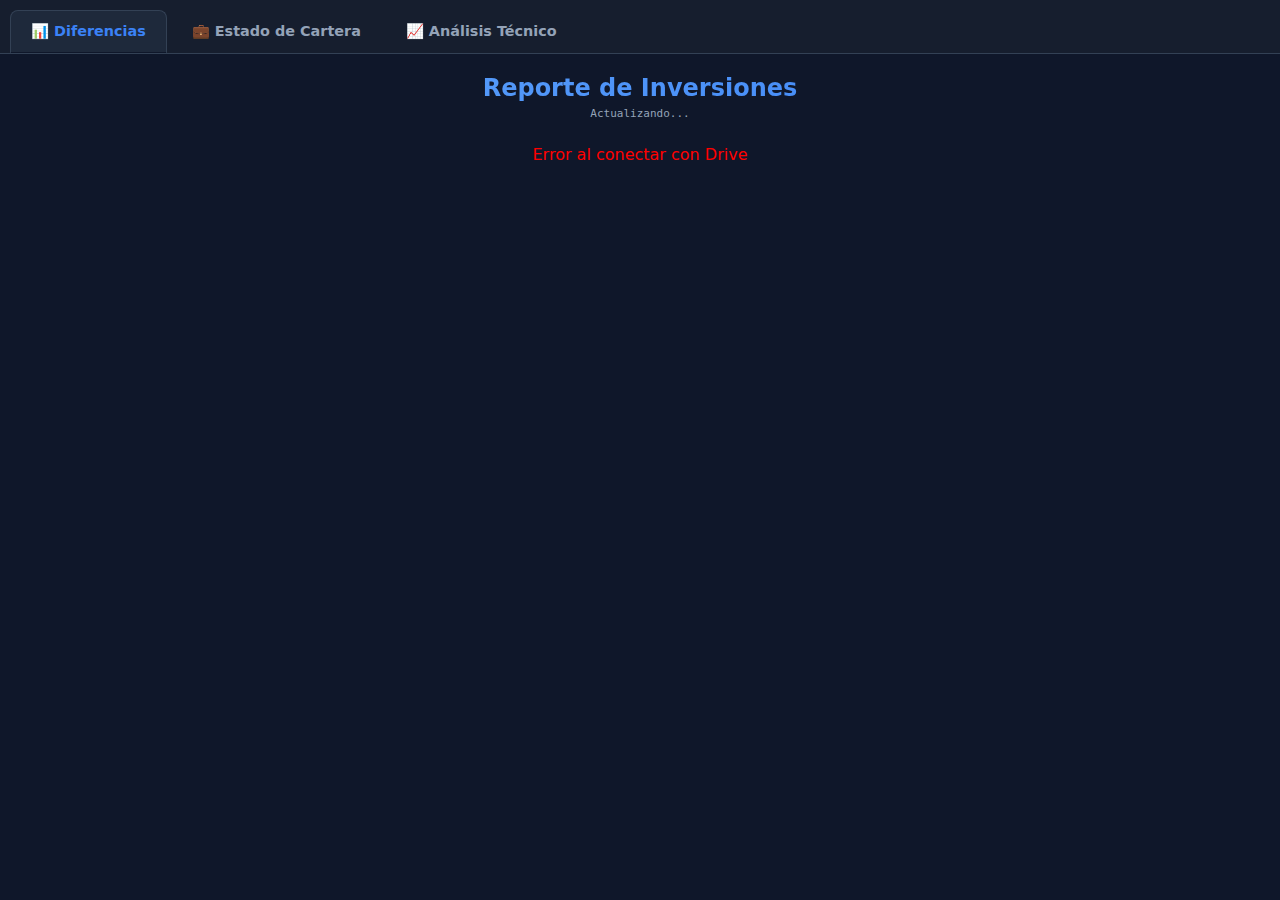
<file: index.html>
<!DOCTYPE html>
<html lang="es">
<head>
    <meta charset="UTF-8">
    <meta name="viewport" content="width=device-width, initial-scale=1.0">
    <title>Dashboard de Inversiones</title>
    <style>
        :root {
            --bg: #0f172a;
            --card-bg: #1e293b;
            --border: #334155;
            --text-dim: #94a3b8;
            --accent: #3b82f6;
            --pos: #10b981;
            --neg: #ef4444;
            --chg: #f59e0b;
        }

        * { box-sizing: border-box; font-family: 'Segoe UI', system-ui, sans-serif; }
        body { background: var(--bg); color: #f1f5f9; margin: 0; padding: 0; }
        
        /* Navegación */
        .nav-tabs {
            display: flex;
            background: #161e2e;
            padding: 10px 10px 0 10px;
            border-bottom: 1px solid var(--border);
            gap: 5px;
            position: sticky;
            top: 0;
            z-index: 100;
            overflow-x: auto;
        }

        .tab-btn {
            padding: 12px 20px;
            border: none;
            background: transparent;
            color: var(--text-dim);
            cursor: pointer;
            font-weight: 600;
            border-radius: 8px 8px 0 0;
            transition: all 0.3s;
            font-size: 0.9rem;
            white-space: nowrap;
        }

        .tab-btn.active {
            background: var(--card-bg);
            color: var(--accent);
            border: 1px solid var(--border);
            border-bottom: 2px solid var(--bg);
            margin-bottom: -1px;
        }

        .container { max-width: 1200px; margin: 0 auto; padding: 20px; }

        header { text-align: center; margin-bottom: 25px; }
        h1 { 
            margin: 0; font-size: 1.5rem; color: #fff;
            background: linear-gradient(to right, #60a5fa, #3b82f6);
            -webkit-background-clip: text; -webkit-text-fill-color: transparent;
        }

        /* Tarjetas */
        .card { 
            background: var(--card-bg); 
            border: 1px solid var(--border); 
            border-radius: 12px; 
            margin-bottom: 25px; 
            box-shadow: 0 4px 15px rgba(0,0,0,0.3);
            overflow: hidden;
        }

        .card-header { 
            background: rgba(59, 130, 246, 0.05); 
            padding: 15px 20px; 
            border-bottom: 1px solid var(--border);
            color: var(--accent);
            font-weight: bold;
            font-size: 0.95rem;
        }

        .card-body { padding: 15px; }

        /* Tablas */
        .table-container { width: 100%; overflow-x: auto; border-radius: 8px; border: 1px solid #2d3748; margin-top: 10px; }
        table { width: 100%; border-collapse: collapse; font-size: 0.85rem; text-align: left; min-width: 650px; }
        th { background: #161e2e; color: var(--text-dim); padding: 12px 10px; font-weight: 600; font-size: 0.75rem; text-transform: uppercase; }
        td { padding: 10px; border-bottom: 1px solid #2d3748; white-space: nowrap; }
        
        .sym-cell { font-weight: bold; color: #fff; }
        .op-buy { color: var(--pos); font-weight: bold; }
        
        /* Estilos Pestaña 1 (Diferencias) */
        .section-title { font-size: 0.85rem; font-weight: bold; padding: 5px 10px; border-radius: 5px; margin: 15px 0 10px 0; display: inline-block; }
        .new-bg { background: rgba(16, 185, 129, 0.1); color: var(--pos); }
        .closed-bg { background: rgba(239, 68, 68, 0.1); color: var(--neg); }
        .changed-bg { background: rgba(245, 158, 11, 0.1); color: var(--chg); }

        /* Estilos para Análisis Técnico */
        .stock-card {
            border: 1px solid var(--border);
            border-radius: 8px;
            padding: 15px;
            margin-bottom: 15px;
            background: rgba(59, 130, 246, 0.02);
        }

        .stock-header {
            display: flex;
            justify-content: space-between;
            align-items: flex-start;
            margin-bottom: 15px;
            flex-wrap: wrap;
            gap: 10px;
        }

        .stock-info {
            flex: 1;
            min-width: 200px;
        }

        .stock-symbol {
            font-size: 1.3rem;
            font-weight: bold;
            color: #fff;
            margin-bottom: 4px;
        }

        .stock-name {
            font-size: 0.85rem;
            color: var(--text-dim);
        }

        .stock-price-section {
            text-align: right;
            min-width: 150px;
        }

        .stock-current-price {
            font-size: 1.4rem;
            font-weight: bold;
            color: #fff;
            margin-bottom: 4px;
        }

        .stock-change {
            font-size: 0.9rem;
            font-weight: 600;
        }

        .price-positive { color: var(--pos); }
        .price-negative { color: var(--neg); }
        
        .badge {
            padding: 6px 12px;
            border-radius: 6px;
            font-size: 0.8rem;
            font-weight: bold;
            display: inline-block;
            margin-bottom: 15px;
        }
        .badge-compra { background: rgba(16, 185, 129, 0.2); color: var(--pos); }
        .badge-compra-fuerte { background: rgba(16, 185, 129, 0.3); color: var(--pos); border: 2px solid var(--pos); }
        .badge-mantener { background: rgba(245, 158, 11, 0.2); color: var(--chg); }
        .badge-vender { background: rgba(239, 68, 68, 0.2); color: var(--neg); }
        
        .price-grid {
            display: grid;
            grid-template-columns: repeat(auto-fit, minmax(140px, 1fr));
            gap: 10px;
            margin-bottom: 15px;
            padding-bottom: 15px;
            border-bottom: 1px solid var(--border);
        }

        .price-item {
            background: rgba(30, 41, 59, 0.5);
            padding: 10px;
            border-radius: 6px;
            border: 1px solid var(--border);
        }

        .price-label {
            font-size: 0.7rem;
            color: var(--text-dim);
            text-transform: uppercase;
            margin-bottom: 4px;
            font-weight: 600;
        }

        .price-value {
            font-size: 0.95rem;
            font-weight: bold;
            color: #fff;
        }

        .metric-grid {
            display: grid;
            grid-template-columns: repeat(auto-fit, minmax(120px, 1fr));
            gap: 10px;
        }
        
        .metric-box {
            background: rgba(59, 130, 246, 0.05);
            padding: 10px;
            border-radius: 6px;
            border: 1px solid var(--border);
        }
        
        .metric-label {
            font-size: 0.7rem;
            color: var(--text-dim);
            text-transform: uppercase;
            margin-bottom: 4px;
        }
        
        .metric-value {
            font-size: 0.9rem;
            font-weight: bold;
            color: #fff;
        }

        .loading { text-align: center; padding: 50px; color: var(--accent); }

        @media (max-width: 600px) {
            .tab-btn { padding: 10px 12px; font-size: 0.8rem; }
            h1 { font-size: 1.2rem; }
            .metric-grid { grid-template-columns: repeat(2, 1fr); }
            .price-grid { grid-template-columns: repeat(2, 1fr); }
            .stock-header { flex-direction: column; }
            .stock-price-section { text-align: left; }
        }
    </style>
</head>
<body>

    <nav class="nav-tabs">
        <button class="tab-btn active" onclick="switchTab('diferencias', this)">📊 Diferencias</button>
        <button class="tab-btn" onclick="switchTab('cartera', this)">💼 Estado de Cartera</button>
        <button class="tab-btn" onclick="switchTab('analisis', this)">📈 Análisis Técnico</button>
    </nav>

    <div class="container">
        <header>
            <h1 id="mainTitle">Reporte de Inversiones</h1>
            <div id="status" style="font-size: 11px; color: var(--text-dim); margin-top: 5px; font-family: monospace;">Actualizando...</div>
        </header>

        <div id="content">
            <div class="loading">Cargando datos...</div>
        </div>
    </div>

    <script>
        const CONFIG = {
            diferencias: {
                id: '1HmLzR0FVbthCQoZYOSnLE9xkvpFvr2iq',
                title: 'Reporte de Diferencias'
            },
            cartera: {
                id: '1-HXZmqGimYkmcDvvh3vHNon-fFxaCuOu',
                title: 'Estado de Cartera Activa'
            },
            analisis: {
                id: '1itBdk6WP0mMPAd4-wzx2CHENnPDRVRXU',
                title: 'Análisis Técnico de Acciones'
            }
        };

        let currentTab = 'diferencias';
        const PROXY = 'https://corsproxy.io/?';

        function switchTab(tab, btn) {
            currentTab = tab;
            document.querySelectorAll('.tab-btn').forEach(b => b.classList.remove('active'));
            btn.classList.add('active');
            document.getElementById('mainTitle').textContent = CONFIG[tab].title;
            document.getElementById('content').innerHTML = '<div class="loading">Cambiando de reporte...</div>';
            loadData();
        }

        async function loadData() {
            try {
                const id = CONFIG[currentTab].id;
                const url = `${PROXY}${encodeURIComponent(`https://drive.google.com/uc?export=download&id=${id}&t=${Date.now()}`)}`;
                const response = await fetch(url);
                const text = await response.text();
                
                if (currentTab === 'diferencias') {
                    parseDiferencias(text);
                } else if (currentTab === 'cartera') {
                    parseCartera(text);
                } else if (currentTab === 'analisis') {
                    parseAnalisisTecnico(text);
                }
            } catch (e) {
                document.getElementById('content').innerHTML = '<div style="text-align:center;color:red;">Error al conectar con Drive</div>';
            }
        }

        // PROCESADOR PESTAÑA 1: DIFERENCIAS
        function parseDiferencias(text) {
            const lines = text.split('\n');
            let html = '';
            let currentCard = null;
            let sections = { nuevas: [], cerradas: [], cambios: [] };
            let currentType = '';

            lines.forEach(line => {
                if (line.includes('Archivos analizados:')) document.getElementById('status').textContent = line;
                if (line.includes('COMPARANDO:')) {
                    if (currentCard) html += renderCardDiferencias(currentCard, sections);
                    currentCard = line.replace(/=/g, '').trim();
                    sections = { nuevas: [], cerradas: [], cambios: [] };
                    return;
                }
                if (line.includes('[+]')) currentType = 'nuevas';
                else if (line.includes('[-]')) currentType = 'cerradas';
                else if (line.includes('[*]')) currentType = 'cambios';

                const clean = line.trim();
                if (clean.startsWith('+')) sections.nuevas.push(splitColumns(line));
                if (clean.startsWith('-')) sections.cerradas.push(splitColumns(line));
                if (clean.startsWith('*')) sections.cambios.push(splitColumns(line));
            });
            if (currentCard) html += renderCardDiferencias(currentCard, sections);
            document.getElementById('content').innerHTML = html;
        }

        // PROCESADOR PESTAÑA 2: CARTERA ACTIVA
        function parseCartera(text) {
            const lines = text.split('\n');
            let html = '';
            let currentCard = null;
            let rows = [];

            lines.forEach(line => {
                if (line.includes('FECHA DE REPORTE:')) {
                    if (currentCard) html += renderCardCartera(currentCard, rows);
                    currentCard = line.replace(/=/g, '').trim();
                    rows = [];
                    return;
                }
                if (line.includes('$') || (line.trim() && !line.includes('---') && !line.includes('Símbolo'))) {
                    const columns = splitColumns(line);
                    if (columns.length >= 4) rows.push(columns);
                }
            });
            if (currentCard) html += renderCardCartera(currentCard, rows);
            document.getElementById('content').innerHTML = html;
        }

        // PROCESADOR PESTAÑA 3: ANÁLISIS TÉCNICO
        function parseAnalisisTecnico(text) {
            const lines = text.split('\n').filter(l => l.trim());
            let stocks = [];
            let lastTimestamp = '';
            
            lines.forEach(line => {
                if (line.includes('Nombre:')) {
                    const data = {};
                    const parts = line.split('|');
                    
                    // Extraer timestamp
                    const timestampMatch = line.match(/^(\d{4}-\d{2}-\d{2}\s+\d{2}:\d{2}:\d{2})/);
                    if (timestampMatch) {
                        lastTimestamp = timestampMatch[1];
                    }
                    
                    parts.forEach(part => {
                        const colonIndex = part.indexOf(':');
                        if (colonIndex > 0) {
                            const key = part.substring(0, colonIndex).trim();
                            const value = part.substring(colonIndex + 1).trim();
                            if (key && value && !key.match(/^\d{4}-\d{2}-\d{2}/)) {
                                data[key] = value;
                            }
                        }
                    });
                    
                    if (Object.keys(data).length > 0) {
                        stocks.push(data);
                    }
                }
            });

            // Agrupar por timestamp para eliminar duplicados
            const uniqueStocks = [];
            const seenSymbols = new Set();
            
            // Procesar desde el final para obtener los más recientes
            for (let i = stocks.length - 1; i >= 0; i--) {
                const symbol = stocks[i]['Símbolo'];
                if (symbol && !seenSymbols.has(symbol)) {
                    seenSymbols.add(symbol);
                    uniqueStocks.unshift(stocks[i]);
                }
            }

            if (lastTimestamp) {
                document.getElementById('status').textContent = `Última actualización: ${lastTimestamp}`;
            }

            let html = '<div class="card"><div class="card-header">Análisis Técnico - ' + uniqueStocks.length + ' Acciones</div><div class="card-body">';
            
            uniqueStocks.forEach(stock => {
                html += renderStockAnalysis(stock);
            });
            
            html += '</div></div>';
            document.getElementById('content').innerHTML = html;
        }

        function renderStockAnalysis(data) {
            const nombre = data['Nombre'] || 'N/A';
            const simbolo = data['Símbolo'] || 'N/A';
            const precioAperturaInicial = data['Precio apertura inicial'] || 'N/A';
            const precioApertura = data['Precio apertura'] || 'N/A';
            const precioActual = data['Precio actual'] || 'N/A';
            const precioMaximo = data['Precio máximo'] || 'N/A';
            const precioMinimo = data['Precio mínimo'] || 'N/A';
            const cambio = data['Cambio'] || 'N/A';
            const fairValue = data['Fair Value'] || 'N/A';
            const margenSeguridad = data['Margen Seguridad'] || 'N/A';
            const sma20 = data['SMA20'] || 'N/A';
            const sma50 = data['SMA50'] || 'N/A';
            const sma200 = data['SMA200'] || 'N/A';
            const rsi = data['RSI'] || 'N/A';
            const recomendacion = data['Recomendación'] || 'N/A';
            const volumen = data['Volumen'] || 'N/A';

            const cambioStr = cambio.split('(')[0].trim();
            const cambioNum = parseFloat(cambioStr);
            const cambioClass = cambioNum >= 0 ? 'price-positive' : 'price-negative';
            
            let badgeClass = 'badge-mantener';
            if (recomendacion.includes('COMPRA FUERTE')) badgeClass = 'badge-compra-fuerte';
            else if (recomendacion.includes('COMPRA')) badgeClass = 'badge-compra';
            else if (recomendacion.includes('VENDER')) badgeClass = 'badge-vender';

            return `
                <div class="stock-card">
                    <div class="stock-header">
                        <div class="stock-info">
                            <div class="stock-symbol">${simbolo}</div>
                            <div class="stock-name">${nombre}</div>
                        </div>
                        <div class="stock-price-section">
                            <div class="stock-current-price">${precioActual}</div>
                            <div class="stock-change ${cambioClass}">${cambio}</div>
                        </div>
                    </div>

                    <div>
                        <span class="badge ${badgeClass}">${recomendacion}</span>
                    </div>

                    <div class="price-grid">
                        <div class="price-item">
                            <div class="price-label">Apertura Inicial</div>
                            <div class="price-value">${precioAperturaInicial}</div>
                        </div>
                        <div class="price-item">
                            <div class="price-label">Apertura Hoy</div>
                            <div class="price-value">${precioApertura}</div>
                        </div>
                        <div class="price-item">
                            <div class="price-label">Máximo</div>
                            <div class="price-value" style="color: var(--pos);">${precioMaximo}</div>
                        </div>
                        <div class="price-item">
                            <div class="price-label">Mínimo</div>
                            <div class="price-value" style="color: var(--neg);">${precioMinimo}</div>
                        </div>
                    </div>

                    <div class="metric-grid">
                        <div class="metric-box">
                            <div class="metric-label">Fair Value</div>
                            <div class="metric-value">${fairValue}</div>
                        </div>
                        <div class="metric-box">
                            <div class="metric-label">Margen Seguridad</div>
                            <div class="metric-value">${margenSeguridad}</div>
                        </div>
                        <div class="metric-box">
                            <div class="metric-label">RSI</div>
                            <div class="metric-value">${rsi}</div>
                        </div>
                        <div class="metric-box">
                            <div class="metric-label">SMA 20</div>
                            <div class="metric-value">${sma20}</div>
                        </div>
                        <div class="metric-box">
                            <div class="metric-label">SMA 50</div>
                            <div class="metric-value">${sma50}</div>
                        </div>
                        <div class="metric-box">
                            <div class="metric-label">SMA 200</div>
                            <div class="metric-value">${sma200}</div>
                        </div>
                        <div class="metric-box">
                            <div class="metric-label">Volumen</div>
                            <div class="metric-value">${volumen.toLocaleString ? parseInt(volumen).toLocaleString() : volumen}</div>
                        </div>
                    </div>
                </div>
            `;
        }

        function splitColumns(line) {
            return line.trim().replace(/^[\+\-\*]\s+/, '').split(/\s{2,}/);
        }

        function renderCardDiferencias(title, data) {
            return `
                <div class="card">
                    <div class="card-header">${title}</div>
                    <div class="card-body">
                        ${renderTable('Nuevas', data.nuevas, 'new-bg', ['Símbolo', 'Invrs', 'Monto', 'Units', 'Nombre'], 'op-buy')}
                        ${renderTable('Cerradas', data.cerradas, 'closed-bg', ['Símbolo', 'Invrs', 'Monto', 'Units', 'Nombre'], 'color:var(--neg)')}
                        ${renderTable('Cambios', data.cambios, 'changed-bg', ['Símbolo', 'Dif $', 'Dif Uni', 'Invrs', 'Totales', 'Nombre'], 'color:var(--chg)')}
                    </div>
                </div>
            `;
        }

        function renderCardCartera(title, rows) {
            return `
                <div class="card">
                    <div class="card-header">${title}</div>
                    <div class="card-body">
                        <div class="table-container">
                            <table>
                                <thead>
                                    <tr>
                                        <th>Símbolo</th><th>Unidades</th><th>Invertido</th><th>Invrs.</th><th>Operación</th><th>Nombre</th>
                                    </tr>
                                </thead>
                                <tbody>
                                    ${rows.map(row => `
                                        <tr>
                                            <td class="sym-cell">${row[0]}</td>
                                            <td>${row[1]}</td>
                                            <td>${row[2]}</td>
                                            <td>${row[3]}</td>
                                            <td class="op-buy">${row[4] || 'Comprar'}</td>
                                            <td style="color:var(--text-dim)">${row[5] || ''}</td>
                                        </tr>
                                    `).join('')}
                                </tbody>
                            </table>
                        </div>
                    </div>
                </div>
            `;
        }

        function renderTable(label, rows, colorClass, headers, symStyle) {
            if (rows.length === 0) return '';
            return `
                <div class="section-title ${colorClass}">${label} (${rows.length})</div>
                <div class="table-container">
                    <table>
                        <thead><tr>${headers.map(h => `<th>${h}</th>`).join('')}</tr></thead>
                        <tbody>
                            ${rows.map(row => `
                                <tr>
                                    <td style="${symStyle}">${row[0]}</td>
                                    ${row.slice(1).map(c => `<td>${c}</td>`).join('')}
                                </tr>
                            `).join('')}
                        </tbody>
                    </table>
                </div>
            `;
        }

        // Inicializar
        loadData();
        setInterval(loadData, 30000); // Refresco cada 30 seg
    </script>
</body>
</html>
</file>
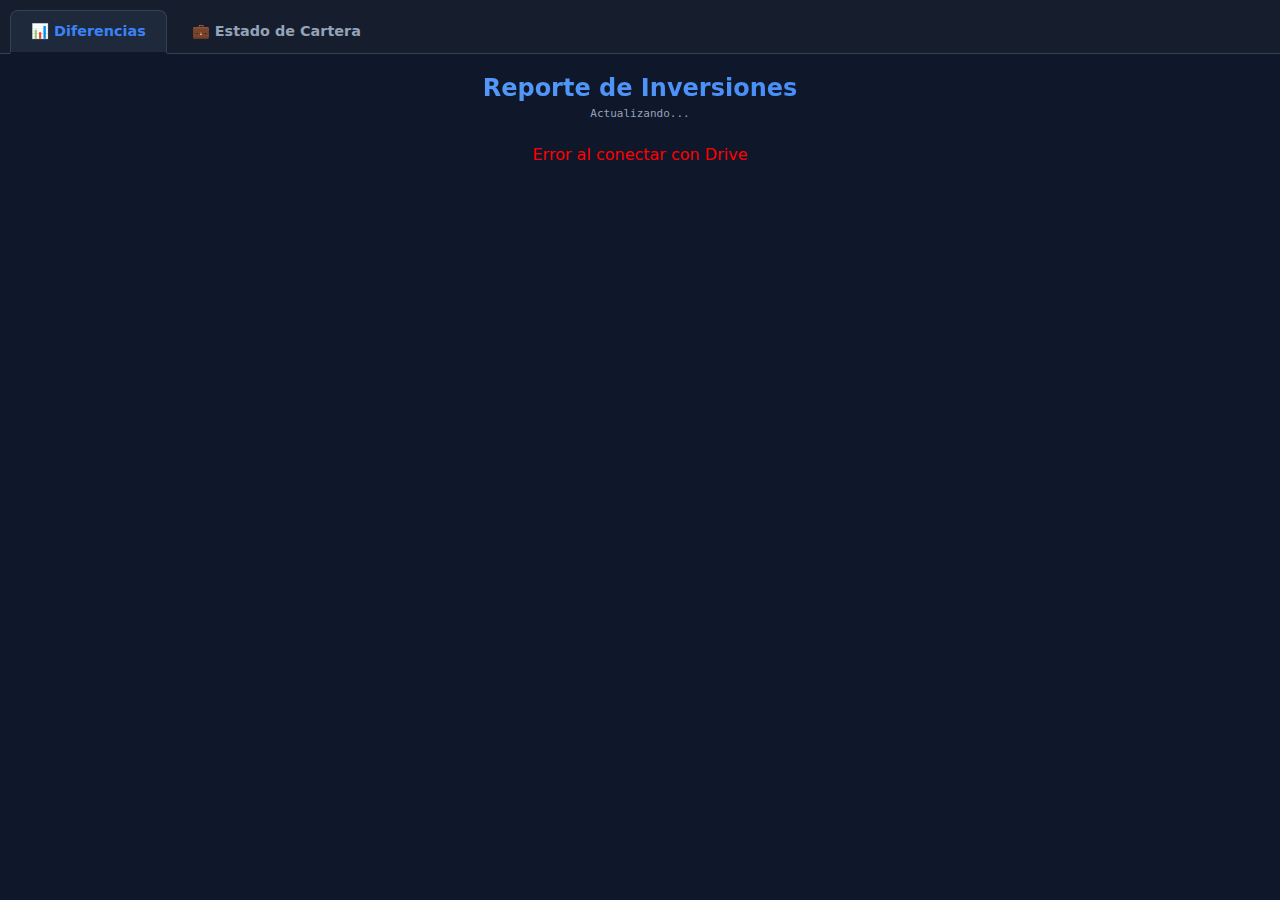
<file: dif.html>
<!DOCTYPE html>
<html lang="es">
<head>
    <meta charset="UTF-8">
    <meta name="viewport" content="width=device-width, initial-scale=1.0">
    <title>Dashboard de Inversiones</title>
    <style>
        :root {
            --bg: #0f172a;
            --card-bg: #1e293b;
            --border: #334155;
            --text-dim: #94a3b8;
            --accent: #3b82f6;
            --pos: #10b981;
            --neg: #ef4444;
            --chg: #f59e0b;
        }

        * { box-sizing: border-box; font-family: 'Segoe UI', system-ui, sans-serif; }
        body { background: var(--bg); color: #f1f5f9; margin: 0; padding: 0; }
        
        /* Navegación */
        .nav-tabs {
            display: flex;
            background: #161e2e;
            padding: 10px 10px 0 10px;
            border-bottom: 1px solid var(--border);
            gap: 5px;
            position: sticky;
            top: 0;
            z-index: 100;
        }

        .tab-btn {
            padding: 12px 20px;
            border: none;
            background: transparent;
            color: var(--text-dim);
            cursor: pointer;
            font-weight: 600;
            border-radius: 8px 8px 0 0;
            transition: all 0.3s;
            font-size: 0.9rem;
        }

        .tab-btn.active {
            background: var(--card-bg);
            color: var(--accent);
            border: 1px solid var(--border);
            border-bottom: 2px solid var(--bg);
            margin-bottom: -1px;
        }

        .container { max-width: 1100px; margin: 0 auto; padding: 20px; }

        header { text-align: center; margin-bottom: 25px; }
        h1 { 
            margin: 0; font-size: 1.5rem; color: #fff;
            background: linear-gradient(to right, #60a5fa, #3b82f6);
            -webkit-background-clip: text; -webkit-text-fill-color: transparent;
        }

        /* Tarjetas */
        .card { 
            background: var(--card-bg); 
            border: 1px solid var(--border); 
            border-radius: 12px; 
            margin-bottom: 25px; 
            box-shadow: 0 4px 15px rgba(0,0,0,0.3);
            overflow: hidden;
        }

        .card-header { 
            background: rgba(59, 130, 246, 0.05); 
            padding: 15px 20px; 
            border-bottom: 1px solid var(--border);
            color: var(--accent);
            font-weight: bold;
            font-size: 0.95rem;
        }

        .card-body { padding: 15px; }

        /* Tablas */
        .table-container { width: 100%; overflow-x: auto; border-radius: 8px; border: 1px solid #2d3748; margin-top: 10px; }
        table { width: 100%; border-collapse: collapse; font-size: 0.85rem; text-align: left; min-width: 650px; }
        th { background: #161e2e; color: var(--text-dim); padding: 12px 10px; font-weight: 600; font-size: 0.75rem; text-transform: uppercase; }
        td { padding: 10px; border-bottom: 1px solid #2d3748; white-space: nowrap; }
        
        .sym-cell { font-weight: bold; color: #fff; }
        .op-buy { color: var(--pos); font-weight: bold; }
        
        /* Estilos Pestaña 1 (Diferencias) */
        .section-title { font-size: 0.85rem; font-weight: bold; padding: 5px 10px; border-radius: 5px; margin: 15px 0 10px 0; display: inline-block; }
        .new-bg { background: rgba(16, 185, 129, 0.1); color: var(--pos); }
        .closed-bg { background: rgba(239, 68, 68, 0.1); color: var(--neg); }
        .changed-bg { background: rgba(245, 158, 11, 0.1); color: var(--chg); }

        .loading { text-align: center; padding: 50px; color: var(--accent); }

        @media (max-width: 600px) {
            .tab-btn { padding: 10px 12px; font-size: 0.8rem; }
            h1 { font-size: 1.2rem; }
        }
    </style>
</head>
<body>

    <nav class="nav-tabs">
        <button class="tab-btn active" onclick="switchTab('diferencias', this)">📊 Diferencias</button>
        <button class="tab-btn" onclick="switchTab('cartera', this)">💼 Estado de Cartera</button>
    </nav>

    <div class="container">
        <header>
            <h1 id="mainTitle">Reporte de Inversiones</h1>
            <div id="status" style="font-size: 11px; color: var(--text-dim); margin-top: 5px; font-family: monospace;">Actualizando...</div>
        </header>

        <div id="content">
            <div class="loading">Cargando datos...</div>
        </div>
    </div>

    <script>
        const CONFIG = {
            diferencias: {
                id: '1HmLzR0FVbthCQoZYOSnLE9xkvpFvr2iq',
                title: 'Reporte de Diferencias'
            },
            cartera: {
                id: '1-HXZmqGimYkmcDvvh3vHNon-fFxaCuOu',
                title: 'Estado de Cartera Activa'
            }
        };

        let currentTab = 'diferencias';
        const PROXY = 'https://corsproxy.io/?';

        function switchTab(tab, btn) {
            currentTab = tab;
            document.querySelectorAll('.tab-btn').forEach(b => b.classList.remove('active'));
            btn.classList.add('active');
            document.getElementById('mainTitle').textContent = CONFIG[tab].title;
            document.getElementById('content').innerHTML = '<div class="loading">Cambiando de reporte...</div>';
            loadData();
        }

        async function loadData() {
            try {
                const id = CONFIG[currentTab].id;
                const url = `${PROXY}${encodeURIComponent(`https://drive.google.com/uc?export=download&id=${id}&t=${Date.now()}`)}`;
                const response = await fetch(url);
                const text = await response.text();
                
                if (currentTab === 'diferencias') {
                    parseDiferencias(text);
                } else {
                    parseCartera(text);
                }
            } catch (e) {
                document.getElementById('content').innerHTML = '<div style="text-align:center;color:red;">Error al conectar con Drive</div>';
            }
        }

        // PROCESADOR PESTAÑA 1: DIFERENCIAS
        function parseDiferencias(text) {
            const lines = text.split('\n');
            let html = '';
            let currentCard = null;
            let sections = { nuevas: [], cerradas: [], cambios: [] };
            let currentType = '';

            lines.forEach(line => {
                if (line.includes('Archivos analizados:')) document.getElementById('status').textContent = line;
                if (line.includes('COMPARANDO:')) {
                    if (currentCard) html += renderCardDiferencias(currentCard, sections);
                    currentCard = line.replace(/=/g, '').trim();
                    sections = { nuevas: [], cerradas: [], cambios: [] };
                    return;
                }
                if (line.includes('[+]')) currentType = 'nuevas';
                else if (line.includes('[-]')) currentType = 'cerradas';
                else if (line.includes('[*]')) currentType = 'cambios';

                const clean = line.trim();
                if (clean.startsWith('+')) sections.nuevas.push(splitColumns(line));
                if (clean.startsWith('-')) sections.cerradas.push(splitColumns(line));
                if (clean.startsWith('*')) sections.cambios.push(splitColumns(line));
            });
            if (currentCard) html += renderCardDiferencias(currentCard, sections);
            document.getElementById('content').innerHTML = html;
        }

        // PROCESADOR PESTAÑA 2: CARTERA ACTIVA
        function parseCartera(text) {
            const lines = text.split('\n');
            let html = '';
            let currentCard = null;
            let rows = [];

            lines.forEach(line => {
                if (line.includes('FECHA DE REPORTE:')) {
                    if (currentCard) html += renderCardCartera(currentCard, rows);
                    currentCard = line.replace(/=/g, '').trim();
                    rows = [];
                    return;
                }
                // Si la línea tiene datos (detectamos por el símbolo $ o números)
                if (line.includes('$') || (line.trim() && !line.includes('---') && !line.includes('Símbolo'))) {
                    const columns = splitColumns(line);
                    if (columns.length >= 4) rows.push(columns);
                }
            });
            if (currentCard) html += renderCardCartera(currentCard, rows);
            document.getElementById('content').innerHTML = html;
        }

        function splitColumns(line) {
            return line.trim().replace(/^[\+\-\*]\s+/, '').split(/\s{2,}/);
        }

        function renderCardDiferencias(title, data) {
            return `
                <div class="card">
                    <div class="card-header">${title}</div>
                    <div class="card-body">
                        ${renderTable('Nuevas', data.nuevas, 'new-bg', ['Símbolo', 'Invrs', 'Monto', 'Units', 'Nombre'], 'op-buy')}
                        ${renderTable('Cerradas', data.cerradas, 'closed-bg', ['Símbolo', 'Invrs', 'Monto', 'Units', 'Nombre'], 'color:var(--neg)')}
                        ${renderTable('Cambios', data.cambios, 'changed-bg', ['Símbolo', 'Dif $', 'Dif Uni', 'Invrs', 'Totales', 'Nombre'], 'color:var(--chg)')}
                    </div>
                </div>
            `;
        }

        function renderCardCartera(title, rows) {
            return `
                <div class="card">
                    <div class="card-header">${title}</div>
                    <div class="card-body">
                        <div class="table-container">
                            <table>
                                <thead>
                                    <tr>
                                        <th>Símbolo</th><th>Unidades</th><th>Invertido</th><th>Invrs.</th><th>Operación</th><th>Nombre</th>
                                    </tr>
                                </thead>
                                <tbody>
                                    ${rows.map(row => `
                                        <tr>
                                            <td class="sym-cell">${row[0]}</td>
                                            <td>${row[1]}</td>
                                            <td>${row[2]}</td>
                                            <td>${row[3]}</td>
                                            <td class="op-buy">${row[4] || 'Comprar'}</td>
                                            <td style="color:var(--text-dim)">${row[5] || ''}</td>
                                        </tr>
                                    `).join('')}
                                </tbody>
                            </table>
                        </div>
                    </div>
                </div>
            `;
        }

        function renderTable(label, rows, colorClass, headers, symStyle) {
            if (rows.length === 0) return '';
            return `
                <div class="section-title ${colorClass}">${label} (${rows.length})</div>
                <div class="table-container">
                    <table>
                        <thead><tr>${headers.map(h => `<th>${h}</th>`).join('')}</tr></thead>
                        <tbody>
                            ${rows.map(row => `
                                <tr>
                                    <td style="${symStyle}">${row[0]}</td>
                                    ${row.slice(1).map(c => `<td>${c}</td>`).join('')}
                                </tr>
                            `).join('')}
                        </tbody>
                    </table>
                </div>
            `;
        }

        // Inicializar
        loadData();
        setInterval(loadData, 30000); // Refresco cada 30 seg
    </script>
</body>
</html>
</file>
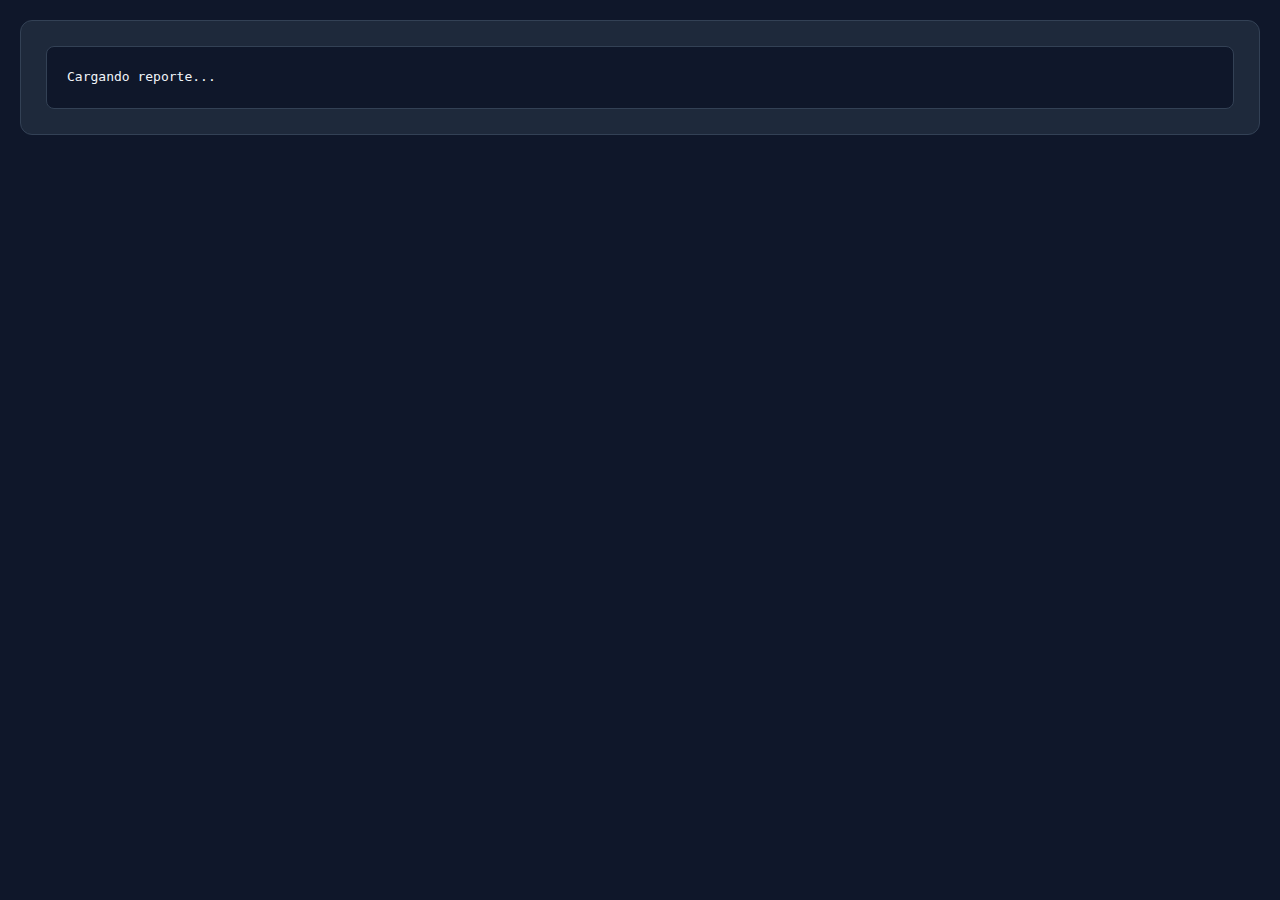
<file: index1.html>
<!DOCTYPE html>
<html lang="es">
<head>
    <meta charset="UTF-8">
    <meta name="viewport" content="width=device-width, initial-scale=1.0">
    <title>Reporte</title>
    <style>
        * { box-sizing: border-box; font-family: 'Segoe UI', monospace; }
        body { background: #0f172a; color: #f1f5f9; margin: 0; padding: 20px; }
        .container { max-width: 1400px; margin: 0 auto; background: #1e293b; 
                    border-radius: 12px; padding: 25px; border: 1px solid #334155; }
        
        #output { background: #0f172a; border: 1px solid #334155; border-radius: 8px; 
                 padding: 20px; white-space: pre-wrap; 
                 font-family: 'Monaco', monospace; line-height: 1.6; font-size: 13px;
                 max-height: 90vh; overflow-y: auto; }
        
        .new { color: #10b981; font-weight: bold; }
        .closed { color: #ef4444; font-weight: bold; }
        .changed { color: #60a5fa; font-weight: bold; }
        
        .highlight { animation: highlight 2s ease; }
        @keyframes highlight {
            0% { background-color: rgba(59, 130, 246, 0.5); }
            100% { background-color: transparent; }
        }
        .comparison { border-left: 4px solid #8b5cf6; padding-left: 15px; margin: 20px 0; }
    </style>
</head>
<body>
    <div class="container">
        <div id="output">Cargando reporte...</div>
    </div>

    <script>
        const DRIVE_ID = '16M0sXoImDBXQs9_9RUr5uypUr3qOngxU';
        const REFRESH_TIME = 10000; 
        
        const PROXY_LIST = [
            { name: 'CorsProxy', url: 'https://corsproxy.io/?', encode: true },
            { name: 'AllOrigins', url: 'https://api.allorigins.win/raw?url=', encode: true },
            { name: 'CodeTabs', url: 'https://api.codetabs.com/v1/proxy?quest=', encode: true }
        ];
        
        let lastContentHash = '';
        let currentProxyIndex = 0;
        
        document.addEventListener('DOMContentLoaded', () => {
            forceRefresh();
            setInterval(forceRefresh, REFRESH_TIME);
        });
        
        async function forceRefresh() {
            const output = document.getElementById('output');
            const timestamp = new Date().getTime();
            const driveUrl = `https://drive.google.com/uc?export=download&id=${DRIVE_ID}&_t=${timestamp}`;
            
            for (let i = 0; i < PROXY_LIST.length; i++) {
                const proxyIndex = (currentProxyIndex + i) % PROXY_LIST.length;
                const proxy = PROXY_LIST[proxyIndex];
                
                try {
                    const proxyUrl = proxy.encode ? proxy.url + encodeURIComponent(driveUrl) : proxy.url + driveUrl;
                    const response = await fetch(proxyUrl, { cache: 'no-store' });
                    
                    if (!response.ok) throw new Error();
                    
                    const text = await response.text();
                    const hash = await generateHash(text);
                    
                    if (hash !== lastContentHash) {
                        lastContentHash = hash;
                        output.innerHTML = formatContent(text);
                        highlightNewChanges();
                    }
                    
                    currentProxyIndex = proxyIndex;
                    break;
                } catch (error) {
                    continue; // Probar siguiente proxy en silencio
                }
            }
        }

        function formatContent(text) {
            let html = '';
            const lines = text.split('\n');
            let inComparison = false;
            
            lines.forEach((line) => {
                if (line.includes('COMPARANDO:')) {
                    inComparison = true;
                    html += `<div class="comparison"><h3 style="color:#8b5cf6;margin-top:0;">${line}</h3>`;
                    return;
                }
                if (line.includes('====================') && inComparison) {
                    inComparison = false;
                    html += `</div>`;
                    return;
                }
                
                let lineClass = '';
                if (line.includes('[+]') || line.startsWith('  +')) lineClass = 'new';
                else if (line.includes('[-]') || line.startsWith('  -')) lineClass = 'closed';
                else if (line.includes('[*]') || line.startsWith('  *')) lineClass = 'changed';
                
                html += `<div class="${lineClass}">${line.trim() === '' ? '<br>' : escapeHtml(line)}</div>`;
            });
            return html;
        }

        async function generateHash(text) {
            const encoder = new TextEncoder();
            const data = encoder.encode(text);
            const hashBuffer = await crypto.subtle.digest('SHA-256', data);
            return Array.from(new Uint8Array(hashBuffer)).map(b => b.toString(16).padStart(2, '0')).join('');
        }

        function highlightNewChanges() {
            const elements = document.querySelectorAll('#output div');
            elements.forEach(el => {
                if (el.classList.contains('new') || el.classList.contains('changed')) {
                    el.classList.add('highlight');
                    setTimeout(() => el.classList.remove('highlight'), 2000);
                }
            });
        }

        function escapeHtml(text) {
            const div = document.createElement('div');
            div.textContent = text;
            return div.innerHTML;
        }
    </script>
</body>
</html>
</file>
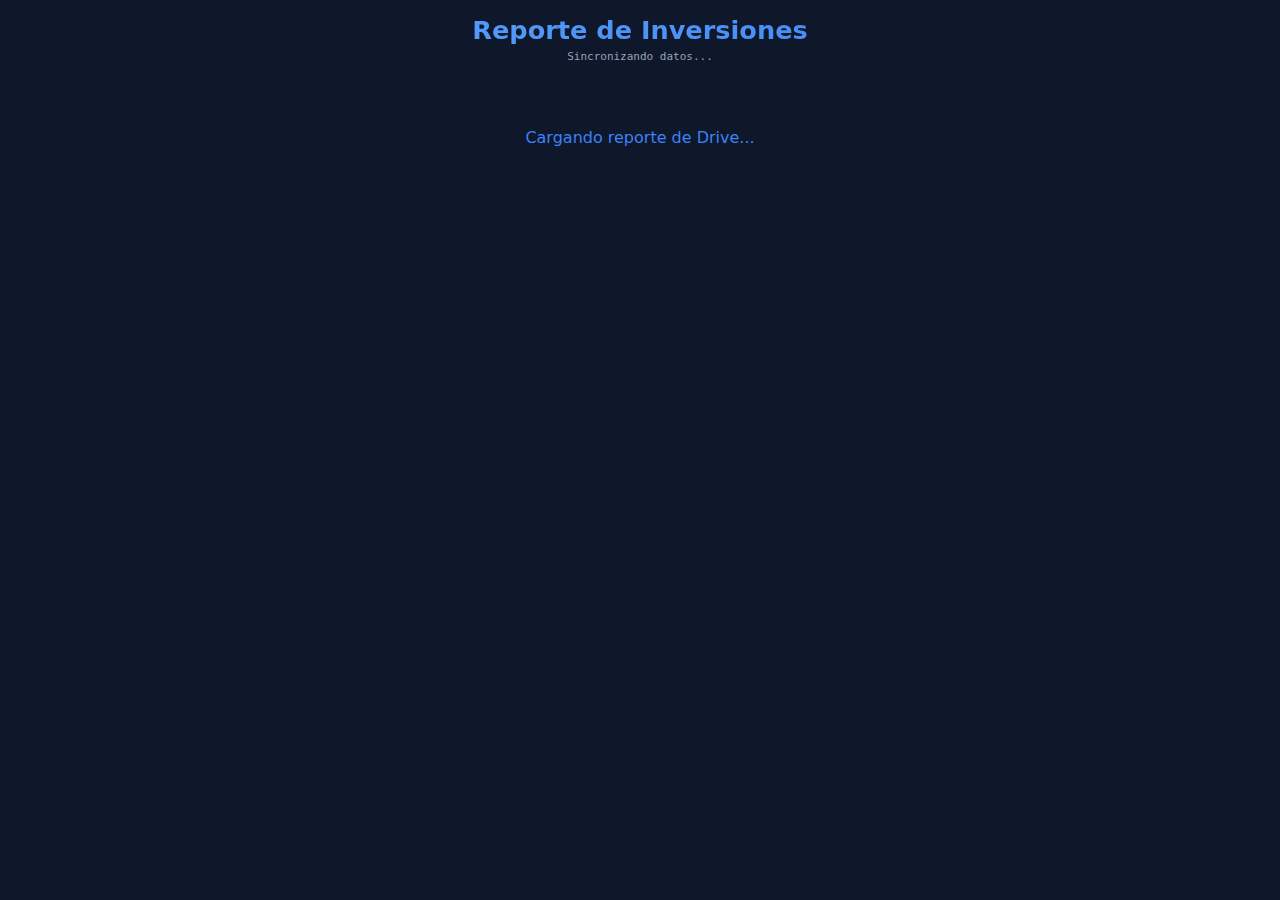
<file: index2.html>
<!DOCTYPE html>
<html lang="es">
<head>
    <meta charset="UTF-8">
    <meta name="viewport" content="width=device-width, initial-scale=1.0">
    <title>Reporte de Inversiones</title>
    <style>
        :root {
            --bg: #0f172a;
            --card-bg: #1e293b;
            --border: #334155;
            --text-dim: #94a3b8;
            --accent: #3b82f6;
            --pos: #10b981;
            --neg: #ef4444;
            --chg: #f59e0b;
        }

        * { box-sizing: border-box; font-family: 'Segoe UI', system-ui, sans-serif; }
        body { background: var(--bg); color: #f1f5f9; margin: 0; padding: 15px; }
        .container { max-width: 1100px; margin: 0 auto; }

        header { text-align: center; margin-bottom: 25px; }
        h1 { 
            margin: 0; font-size: 1.6rem; color: #fff;
            background: linear-gradient(to right, #60a5fa, #3b82f6);
            -webkit-background-clip: text; -webkit-text-fill-color: transparent;
        }

        /* Tarjeta por Fecha */
        .card { 
            background: var(--card-bg); 
            border: 1px solid var(--border); 
            border-radius: 12px; 
            margin-bottom: 30px; 
            box-shadow: 0 10px 15px -3px rgba(0, 0, 0, 0.3);
            overflow: hidden;
        }

        .card-header { 
            background: rgba(59, 130, 246, 0.1); 
            padding: 15px 20px; 
            border-bottom: 1px solid var(--border);
            color: var(--accent);
            font-weight: bold;
            font-size: 1rem;
        }

        .card-body { padding: 15px; }

        /* Estilo de Secciones (Nuevas, Cerradas, etc) */
        .section-group { margin-bottom: 25px; }
        .section-title { 
            font-size: 0.9rem; font-weight: bold; padding: 6px 12px; border-radius: 6px;
            margin-bottom: 10px; display: inline-block;
        }
        .new-bg { background: rgba(16, 185, 129, 0.15); color: var(--pos); }
        .closed-bg { background: rgba(239, 68, 68, 0.15); color: var(--neg); }
        .changed-bg { background: rgba(245, 158, 11, 0.15); color: var(--chg); }

        /* TABLAS RELEVANTES */
        .table-container { width: 100%; overflow-x: auto; border-radius: 8px; border: 1px solid #2d3748; }
        table { width: 100%; border-collapse: collapse; font-size: 0.85rem; text-align: left; min-width: 600px; }
        th { background: #161e2e; color: var(--text-dim); padding: 10px; font-weight: 600; text-transform: uppercase; font-size: 0.75rem; }
        td { padding: 10px; border-bottom: 1px solid #2d3748; white-space: nowrap; }
        tr:last-child td { border-bottom: none; }
        tr:hover { background: rgba(255,255,255,0.02); }

        /* Colores de celdas según símbolo */
        .sym-add { color: var(--pos); font-weight: bold; }
        .sym-rem { color: var(--neg); font-weight: bold; }
        .sym-mod { color: var(--chg); font-weight: bold; }

        .empty-msg { color: var(--text-dim); font-style: italic; font-size: 0.85rem; padding: 10px; }

        @media (max-width: 600px) {
            h1 { font-size: 1.3rem; }
            table { font-size: 0.8rem; }
            td, th { padding: 8px; }
        }
    </style>
</head>
<body>

    <div class="container">
        <header>
            <h1>Reporte de Inversiones</h1>
            <div id="status" style="font-size: 11px; color: var(--text-dim); margin-top: 5px; font-family: monospace;">Sincronizando datos...</div>
        </header>

        <div id="content">
            <div style="text-align: center; padding: 40px; color: var(--accent);">Cargando reporte de Drive...</div>
        </div>
    </div>

    <script>
        const DRIVE_ID = '1HmLzR0FVbthCQoZYOSnLE9xkvpFvr2iq';
        const PROXY = 'https://corsproxy.io/?';

        async function loadReport() {
            try {
                const url = `${PROXY}${encodeURIComponent(`https://drive.google.com/uc?export=download&id=${DRIVE_ID}&t=${Date.now()}`)}`;
                const response = await fetch(url);
                const text = await response.text();
                parseData(text);
            } catch (e) { console.error("Error cargando reporte"); }
        }

        function parseData(text) {
            const contentDiv = document.getElementById('content');
            const lines = text.split('\n');
            let html = '';
            let currentCard = null;
            let sections = { nuevas: [], cerradas: [], cambios: [] };
            let currentType = ''; 

            lines.forEach(line => {
                const clean = line.trim();
                if (line.includes('Archivos analizados:')) {
                    document.getElementById('status').textContent = line;
                    return;
                }

                if (line.includes('COMPARANDO:')) {
                    if (currentCard) html += renderCard(currentCard, sections);
                    currentCard = line.replace(/=/g, '').trim();
                    sections = { nuevas: [], cerradas: [], cambios: [] };
                    return;
                }

                if (line.includes('[+]')) { currentType = 'nuevas'; return; }
                if (line.includes('[-]')) { currentType = 'cerradas'; return; }
                if (line.includes('[*]')) { currentType = 'cambios'; return; }

                // Procesar filas de datos
                if (clean.startsWith('+')) sections.nuevas.push(parseRow(line));
                if (clean.startsWith('-')) sections.cerradas.push(parseRow(line));
                if (clean.startsWith('*')) sections.cambios.push(parseRow(line));
            });

            if (currentCard) html += renderCard(currentCard, sections);
            contentDiv.innerHTML = html;
        }

        // Función para limpiar y separar columnas por espacios múltiples
        function parseRow(line) {
            return line.trim()
                .replace(/^[\+\-\*]\s+/, '') // Quita el símbolo inicial
                .split(/\s{2,}/); // Separa cuando hay 2 o más espacios
        }

        function renderCard(title, data) {
            return `
                <div class="card">
                    <div class="card-header">${title}</div>
                    <div class="card-body">
                        ${renderSection('Nuevas Posiciones', data.nuevas, 'new-bg', ['Símbolo', 'Invrs', 'Invertido', 'Unidades', 'Nombre'], 'sym-add')}
                        ${renderSection('Posiciones Cerradas', data.cerradas, 'closed-bg', ['Símbolo', 'Invrs', 'Era Invert.', 'Unidades', 'Nombre'], 'sym-rem')}
                        ${renderSection('Cambios Detectados', data.cambios, 'changed-bg', ['Símbolo', 'Dif. Inv', 'Dif. Uni', 'Invrs', 'Totales', 'Nombre'], 'sym-mod')}
                    </div>
                </div>
            `;
        }

        function renderSection(label, rows, colorClass, headers, symClass) {
            let tableHtml = '';
            if (rows.length === 0) {
                tableHtml = `<div class="empty-msg">No se detectaron movimientos en esta categoría.</div>`;
            } else {
                tableHtml = `
                    <div class="table-container">
                        <table>
                            <thead>
                                <tr>${headers.map(h => `<th>${h}</th>`).join('')}</tr>
                            </thead>
                            <tbody>
                                ${rows.map(row => `
                                    <tr>
                                        <td class="${symClass}">${row[0] || ''}</td>
                                        ${row.slice(1).map(cell => `<td>${cell || ''}</td>`).join('')}
                                    </tr>
                                `).join('')}
                            </tbody>
                        </table>
                    </div>
                `;
            }

            return `
                <div class="section-group">
                    <div class="section-title ${colorClass}">${label} (${rows.length})</div>
                    ${tableHtml}
                </div>
            `;
        }

        loadReport();
        setInterval(loadReport, 20000);
    </script>
</body>
</html>
</file>
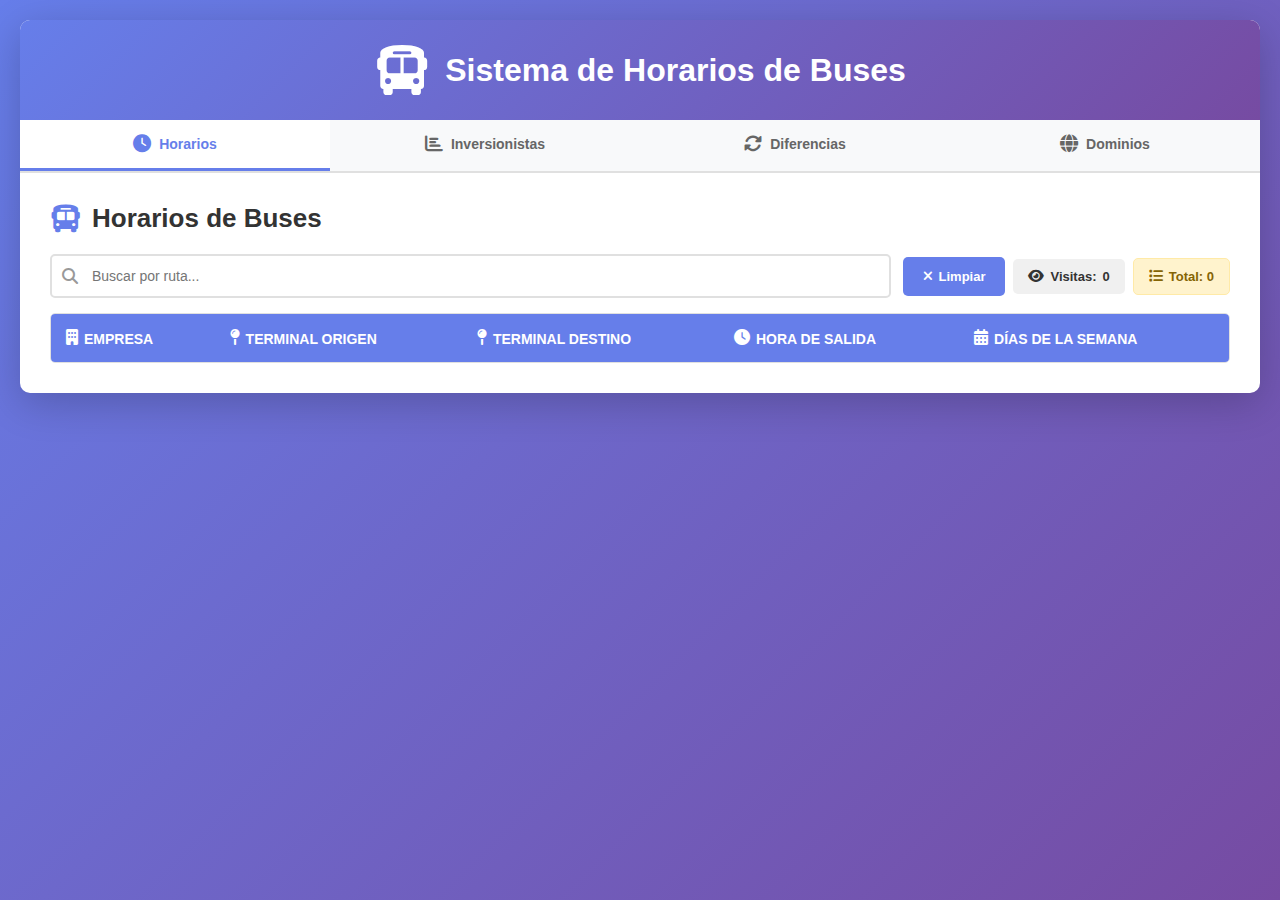
<file: indexd.html>
<!DOCTYPE html>
<html lang="es">
<head>
    <meta charset="UTF-8">
    <meta name="viewport" content="width=device-width, initial-scale=1.0">
    <title>Horarios de Buses</title>
    <link rel="stylesheet" href="https://cdnjs.cloudflare.com/ajax/libs/font-awesome/6.4.0/css/all.min.css">
    <link rel="stylesheet" href="styles.css">
</head>
<body>
    <div class="container">
        <!-- HEADER CON LOGO -->
        <div class="header">
            <div class="header-content">
                <i class="fas fa-bus header-icon"></i>
                <h1>Sistema de Horarios de Buses</h1>
            </div>
        </div>

        <div class="tabs">
            <button class="tab-button active" onclick="openTab('horarios')">
                <i class="fas fa-clock"></i> Horarios
            </button>
            <button class="tab-button" onclick="openTab('inversionistas')">
                <i class="fas fa-chart-bar"></i> Inversionistas
            </button>
            <button class="tab-button" onclick="openTab('diferencias')">
                <i class="fas fa-sync-alt"></i> Diferencias
            </button>
            <button class="tab-button" onclick="openTab('dominios')">
                <i class="fas fa-globe"></i> Dominios
            </button>
        </div>

        <div id="horarios" class="tab-content active">
            <h2><i class="fas fa-bus"></i> Horarios de Buses</h2>
            <div class="filter">
                <div class="search-box">
                    <i class="fas fa-search"></i>
                    <input type="text" id="filterInput" placeholder="Buscar por ruta..." onkeyup="filterTable()">
                </div>
                <div class="filter-controls">
                    <button class="filter-button" onclick="clearFilter()">
                        <i class="fas fa-times"></i> Limpiar
                    </button>
                    <span class="visitas-counter">
                        <i class="fas fa-eye"></i> Visitas: <span id="contadorVisitas">0</span>
                    </span>
                    <span class="rutas-counter">
                        <i class="fas fa-list"></i> <span id="rutasCounter">Total: 0</span>
                    </span>
                </div>
            </div>
            <div class="table-wrapper">
                <table id="busTable">
                    <thead>
                      

                            <tr>
    <th><i class="fas fa-building"></i><span>EMPRESA</span></th>
    <th><i class="fas fa-map-pin"></i><span>TERMINAL ORIGEN</span></th>
    <th><i class="fas fa-map-pin"></i><span>TERMINAL DESTINO</span></th>
    <th><i class="fas fa-clock"></i><span>HORA DE SALIDA</span></th>
    <th><i class="fas fa-calendar-alt"></i><span>DÍAS DE LA SEMANA</span></th>
</tr>


                   
                    </thead>
                    <tbody id="busTableBody">
                    </tbody>
                </table>
            </div>
        </div>

        <div id="inversionistas" class="tab-content">
            <h2><i class="fas fa-chart-bar"></i> Información para Inversionistas</h2>
            
            <div class="file-selector">
                <label for="fileSelect"><i class="fas fa-folder-open"></i> Selecciona un archivo:</label>
                <select id="fileSelect" onchange="loadSelectedFile()">
                    <option value="">Cargando archivos...</option>
                </select>
                <button class="refresh-button" onclick="loadInversionistaFiles()">
                    <i class="fas fa-sync-alt"></i> Actualizar
                </button>
            </div>

            <div class="filter">
                <div class="search-box">
                    <i class="fas fa-search"></i>
                    <input type="text" id="filterInversionistas" placeholder="Buscar símbolo, nombre o operación..." onkeyup="filterInversionistasContent()">
                </div>
                <div class="filter-controls">
                    <button class="filter-button" onclick="clearInversionistasFilter()">
                        <i class="fas fa-times"></i> Limpiar
                    </button>
                </div>
            </div>

            <div class="file-info">
                <p id="fileInfo"><i class="fas fa-spinner fa-spin"></i> Cargando archivos...</p>
            </div>

            <div class="records-table-container" id="inversionistasContent">
                <p class="loading"><i class="fas fa-spinner fa-spin"></i> Cargando contenido...</p>
            </div>
        </div>

        <div id="diferencias" class="tab-content">
            <h2><i class="fas fa-sync-alt"></i> Reporte de Diferencias</h2>
            <div class="filter">
                <div class="search-box">
                    <i class="fas fa-search"></i>
                    <input type="text" id="filterDiferencias" placeholder="Buscar símbolo, nombre o cambio..." onkeyup="filterDiferenciasContent()">
                </div>
                <div class="filter-controls">
                    <button class="filter-button" onclick="clearDiferenciasFilter()">
                        <i class="fas fa-times"></i> Limpiar
                    </button>
                </div>
            </div>
            <div class="file-info">
                <p id="diffFileInfo"><i class="fas fa-spinner fa-spin"></i> Esperando carga...</p>
                <button class="refresh-button" onclick="loadDifferencesFile()">
                    <i class="fas fa-sync-alt"></i> Actualizar
                </button>
            </div>
            <div class="diferencias-content" id="diferenciasContent">
                <p class="loading"><i class="fas fa-spinner fa-spin"></i> Cargando contenido...</p>
            </div>
        </div>

        <div id="dominios" class="tab-content">
            <h2><i class="fas fa-globe"></i> Lista de Dominios</h2>
            
            <div class="filter">
                <div class="search-box">
                    <i class="fas fa-search"></i>
                    <input type="text" id="filterDominios" placeholder="Buscar dominios..." onkeyup="filterDominios()">
                </div>
                <div class="filter-controls">
                    <button class="filter-button" onclick="clearDominiosFilter()">
                        <i class="fas fa-times"></i> Limpiar
                    </button>
                    <button class="refresh-button" onclick="loadDominiosFile()">
                        <i class="fas fa-sync-alt"></i> Actualizar
                    </button>
                </div>
            </div>

            <div class="file-info">
                <p id="dominiosInfo"><i class="fas fa-spinner fa-spin"></i> Cargando dominios...</p>
            </div>

            <div class="dominios-container">
                <div id="dominiosList" class="dominios-list">
                    <p class="loading"><i class="fas fa-spinner fa-spin"></i> Cargando dominios...</p>
                </div>
            </div>
        </div>
    </div>

    <script>
        let originalFileContent = '';
        let originalDiffContent = '';
        let originalDominios = [];
        let filteredDominios = [];
        let availableFiles = [];
        let allBusSchedules = [];

        function openTab(tabName) {
            const tabContents = document.getElementsByClassName('tab-content');
            for (let i = 0; i < tabContents.length; i++) {
                tabContents[i].classList.remove('active');
            }

            const tabButtons = document.getElementsByClassName('tab-button');
            for (let i = 0; i < tabButtons.length; i++) {
                tabButtons[i].classList.remove('active');
            }

            document.getElementById(tabName).classList.add('active');
            event.currentTarget.classList.add('active');
        }

        function loadInversionistaFiles() {
            fetch('https://api.teddybarza.com/get_inversionista_files')
                .then(response => response.json())
                .then(data => {
                    if (data.success) {
                        availableFiles = data.files;
                        const fileSelect = document.getElementById('fileSelect');
                        fileSelect.innerHTML = '';

                        if (availableFiles.length === 0) {
                            fileSelect.innerHTML = '<option value="">No se encontraron archivos</option>';
                            document.getElementById('fileInfo').innerHTML = '<i class="fas fa-inbox"></i> No hay archivos disponibles';
                            return;
                        }

                        availableFiles.forEach((file, index) => {
                            const option = document.createElement('option');
                            option.value = index;
                            option.textContent = `${file.filename} (${file.timestamp})`;
                            if (index === 0) option.selected = true;
                            fileSelect.appendChild(option);
                        });

                        loadSelectedFile();
                    } else {
                        document.getElementById('fileInfo').innerHTML = '<i class="fas fa-exclamation-triangle"></i> Error al cargar archivos: ' + data.message;
                    }
                })
                .catch(error => {
                    console.error('Error:', error);
                    document.getElementById('fileInfo').innerHTML = '<i class="fas fa-exclamation-triangle"></i> Error de conexión al cargar archivos';
                });
        }

        function loadSelectedFile() {
            const fileSelect = document.getElementById('fileSelect');
            const selectedIndex = fileSelect.value;

            if (selectedIndex === '' || availableFiles.length === 0) {
                return;
            }

            const selectedFile = availableFiles[selectedIndex];
            
            fetch('https://api.teddybarza.com/get_inversionista_file', {
                method: 'POST',
                headers: {'Content-Type': 'application/json'},
                body: JSON.stringify({ filename: selectedFile.filename })
            })
            .then(response => response.json())
            .then(data => {
                if (data.success) {
                    originalFileContent = data.content;
                    
                    const headerMatch = data.content.match(/FECHA DE REPORTE: ([\d\-]+).*?CARTERAS ACTIVAS: (\d+)/);
                    let headerInfo = `<i class="fas fa-file"></i> Archivo: ${selectedFile.filename}`;
                    if (headerMatch) {
                        headerInfo = `<i class="fas fa-calendar"></i> Fecha: ${headerMatch[1]} | <i class="fas fa-briefcase"></i> Carteras Activas: ${headerMatch[2]} | <i class="fas fa-clock"></i> Última actualización: ${selectedFile.timestamp}`;
                    }
                    document.getElementById('fileInfo').innerHTML = headerInfo;
                    
                    filterInversionistasContent();
                    document.getElementById('filterInversionistas').value = '';
                } else {
                    document.getElementById('inversionistasContent').innerHTML = 
                        '<p class="no-results"><i class="fas fa-inbox"></i> Error al cargar el archivo: ' + data.message + '</p>';
                }
            })
            .catch(error => {
                console.error('Error:', error);
                document.getElementById('inversionistasContent').innerHTML = 
                    '<p class="no-results"><i class="fas fa-exclamation-triangle"></i> Error de conexión al cargar el archivo</p>';
            });
        }

        function parseInversionistasTable(content) {
            const lines = content.split('\n');
            const data = [];
            let isTableData = false;
            let headerFound = false;
            
            for (let i = 0; i < lines.length; i++) {
                const line = lines[i];
                
                if (line.includes('Símbolo') && line.includes('Unidades') && line.includes('Invertido')) {
                    headerFound = true;
                    isTableData = true;
                    continue;
                }
                
                if (line.match(/^-{20,}$/) && isTableData) {
                    continue;
                }
                
                if (line.match(/^={20,}$/) && isTableData) {
                    isTableData = false;
                    continue;
                }
                
                if (isTableData && headerFound && line.trim().length > 0) {
                    if (!line.match(/^-{5,}$/) && !line.match(/^={5,}$/)) {
                        const parts = line.trim().split(/\s{2,}/);
                        
                        if (parts.length >= 5) {
                            data.push({
                                simbolo: parts[0],
                                unidades: parts[1],
                                invertido: parts[2],
                                inversionistas: parts[3],
                                operacion: parts[4],
                                nombre: parts.slice(5).join(' ')
                            });
                        }
                    }
                }
            }
            
            return data;
        }

        function renderInversionistasTable(data) {
            const container = document.getElementById('inversionistasContent');
            
            if (data.length === 0) {
                container.innerHTML = '<p class="no-results"><i class="fas fa-inbox"></i> No hay registros</p>';
                return;
            }
            
            let html = '<div class="records-table-container inversionistas-table">';
            html += '<div class="records-table">';
            
            html += '<div class="record-row header-row">';
            html += '<div class="record-cell header-cell"><i class="fas fa-tag"></i> Símbolo</div>';
            html += '<div class="record-cell header-cell"><i class="fas fa-boxes"></i> Unidades</div>';
            html += '<div class="record-cell header-cell"><i class="fas fa-dollar-sign"></i> Invertido</div>';
            html += '<div class="record-cell header-cell"><i class="fas fa-users"></i> Inv.</div>';
            html += '<div class="record-cell header-cell"><i class="fas fa-exchange-alt"></i> Operación</div>';
            html += '<div class="record-cell header-cell"><i class="fas fa-info-circle"></i> Nombre</div>';
            html += '</div>';
            
            data.forEach(row => {
                html += '<div class="record-row">';
                html += `<div class="record-cell">${row.simbolo}</div>`;
                html += `<div class="record-cell">${row.unidades}</div>`;
                html += `<div class="record-cell">${row.invertido}</div>`;
                html += `<div class="record-cell">${row.inversionistas}</div>`;
                
                const operacionClass = row.operacion.toLowerCase() === 'comprar' ? 'operacion-compra' : 'operacion-venta';
                const operacionIcon = row.operacion.toLowerCase() === 'comprar' ? '<i class="fas fa-arrow-down"></i>' : '<i class="fas fa-arrow-up"></i>';
                html += `<div class="record-cell ${operacionClass}">${operacionIcon} ${row.operacion}</div>`;
                
                html += `<div class="record-cell">${row.nombre}</div>`;
                html += '</div>';
            });
            
            html += '</div></div>';
            container.innerHTML = html;
        }

        function filterInversionistasContent() {
            const filterValue = document.getElementById('filterInversionistas').value.toLowerCase().trim();
            
            if (filterValue.length === 0) {
                const data = parseInversionistasTable(originalFileContent);
                renderInversionistasTable(data);
                return;
            }
            
            const searchTerms = filterValue.split(/\s+/).filter(term => term.length > 0);
            const allData = parseInversionistasTable(originalFileContent);
            
            const filteredData = allData.filter(row => {
                const rowText = (
                    row.simbolo + ' ' +
                    row.unidades + ' ' +
                    row.invertido + ' ' +
                    row.inversionistas + ' ' +
                    row.operacion + ' ' +
                    row.nombre
                ).toLowerCase();
                
                return searchTerms.every(term => rowText.includes(term));
            });
            
            renderInversionistasTable(filteredData);
        }

        function clearInversionistasFilter() {
            document.getElementById('filterInversionistas').value = '';
            filterInversionistasContent();
        }

        function parseDifferencesContent(content) {
            const lines = content.split('\n');
            const comparisons = [];
            let currentComparison = null;
            let currentSection = null;
            let currentData = [];

            for (let i = 0; i < lines.length; i++) {
                const line = lines[i];

                if (line.includes('COMPARANDO:')) {
                    if (currentComparison) {
                        if (currentData.length > 0 && currentSection) {
                            currentSection.data = currentData;
                            currentComparison.sections.push(currentSection);
                        }
                        comparisons.push(currentComparison);
                    }
                    
                    currentComparison = {
                        header: line.trim(),
                        sections: []
                    };
                    currentSection = null;
                    currentData = [];
                }
                else if (line.includes('[+]') || line.includes('[-]') || line.includes('[*]')) {
                    if (currentData.length > 0 && currentSection) {
                        currentSection.data = currentData;
                        currentComparison.sections.push(currentSection);
                    }

                    let symbol = '';
                    let sectionClass = '';
                    let title = line.trim();

                    if (line.includes('[+]')) {
                        symbol = '+';
                        sectionClass = 'new-positions';
                    } else if (line.includes('[-]')) {
                        symbol = '-';
                        sectionClass = 'closed-positions';
                    } else if (line.includes('[*]')) {
                        symbol = '*';
                        sectionClass = 'changes';
                    }

                    currentSection = {
                        type: 'section',
                        title: title,
                        symbol: symbol,
                        sectionClass: sectionClass,
                        data: []
                    };
                    currentData = [];
                }
                else if (currentSection && line.trim().length > 0) {
                    if (!line.match(/^=+$/) && !line.match(/^-+$/)) {
                        currentData.push(line);
                    }
                }
            }

            if (currentComparison) {
                if (currentData.length > 0 && currentSection) {
                    currentSection.data = currentData;
                    currentComparison.sections.push(currentSection);
                }
                comparisons.push(currentComparison);
            }

            return comparisons;
        }

        function renderDiferencias(content) {
            const diferenciasContent = document.getElementById('diferenciasContent');
            const comparisons = parseDifferencesContent(content);

            if (comparisons.length === 0) {
                diferenciasContent.innerHTML = '<p class="no-results"><i class="fas fa-inbox"></i> No hay registros</p>';
                return;
            }

            let html = '';

            comparisons.forEach((comparison, compIdx) => {
                html += `<div class="comparison-block">
                    <div class="comparison-header"><i class="fas fa-exchange-alt"></i> ${comparison.header}</div>`;

                comparison.sections.forEach(section => {
                    if (section.title.includes('No hay') || section.title.includes('Sin cambios')) {
                        html += `<div class="diff-section ${section.sectionClass}">
                            <div class="diff-section-title">${section.title}</div>
                        </div>`;
                    } else {
                        html += `<div class="diff-section ${section.sectionClass}">
                            <div class="diff-section-title">${section.title}</div>
                            <div class="records-table-container">
                                <div class="records-table">`;

                        section.data.forEach((row, idx) => {
                            const cells = row.trim().split(/\s{2,}/).filter(c => c.trim());
                            if (cells.length > 0) {
                                html += '<div class="record-row">';
                                cells.forEach(cell => {
                                    html += `<div class="record-cell">${cell}</div>`;
                                });
                                html += '</div>';
                            }
                        });

                        html += `</div></div></div>`;
                    }
                });

                html += '</div>';
            });

            diferenciasContent.innerHTML = html;
        }

        function filterDiferenciasContent() {
            const filterValue = document.getElementById('filterDiferencias').value.toLowerCase().trim();
            
            if (filterValue.length === 0) {
                renderDiferencias(originalDiffContent);
                return;
            }

            const searchTerms = filterValue.split(/\s+/).filter(term => term.length > 0);
            const comparisons = parseDifferencesContent(originalDiffContent);
            let filteredComparisons = [];

            comparisons.forEach(comparison => {
                let filteredSections = [];

                comparison.sections.forEach(section => {
                    let filteredData = [];

                    section.data.forEach(row => {
                        const rowLower = row.toLowerCase();
                        const matches = searchTerms.every(term => rowLower.includes(term));
                        if (matches) {
                            filteredData.push(row);
                        }
                    });

                    if (filteredData.length > 0) {
                        filteredSections.push({
                            ...section,
                            data: filteredData
                        });
                    }
                });

                if (filteredSections.length > 0) {
                    filteredComparisons.push({
                        ...comparison,
                        sections: filteredSections
                    });
                }
            });

            const diferenciasContent = document.getElementById('diferenciasContent');
            
            if (filteredComparisons.length === 0) {
                diferenciasContent.innerHTML = '<p class="no-results"><i class="fas fa-inbox"></i> No se encontraron resultados para: <strong>' + filterValue + '</strong></p>';
                return;
            }

            let html = '';
            filteredComparisons.forEach((comparison, compIdx) => {
                html += `<div class="comparison-block">
                    <div class="comparison-header"><i class="fas fa-exchange-alt"></i> ${comparison.header}</div>`;

                comparison.sections.forEach(section => {
                    if (section.data.length > 0) {
                        html += `<div class="diff-section ${section.sectionClass}">
                            <div class="diff-section-title">${section.title}</div>
                            <div class="records-table-container">
                                <div class="records-table">`;

                        section.data.forEach((row, idx) => {
                            const cells = row.trim().split(/\s{2,}/).filter(c => c.trim());
                            if (cells.length > 0) {
                                html += '<div class="record-row">';
                                cells.forEach(cell => {
                                    html += `<div class="record-cell">${cell}</div>`;
                                });
                                html += '</div>';
                            }
                        });

                        html += `</div></div></div>`;
                    }
                });

                html += '</div>';
            });

            diferenciasContent.innerHTML = html;
        }

        function clearDiferenciasFilter() {
            document.getElementById('filterDiferencias').value = '';
            filterDiferenciasContent();
        }

        function loadDifferencesFile() {
            fetch('https://api.teddybarza.com/get_differences_file')
                .then(response => response.json())
                .then(data => {
                    if (data.success) {
                        document.getElementById('diffFileInfo').innerHTML = 
                            `<i class="fas fa-clock"></i> Última actualización: ${data.timestamp}`;
                        originalDiffContent = data.content;
                        renderDiferencias(data.content);
                        document.getElementById('filterDiferencias').value = '';
                    } else {
                        document.getElementById('diferenciasContent').innerHTML = 
                            '<p class="no-results"><i class="fas fa-exclamation-triangle"></i> Error al cargar el archivo: ' + data.message + '</p>';
                    }
                })
                .catch(error => {
                    console.error('Error:', error);
                    document.getElementById('diferenciasContent').innerHTML = 
                        '<p class="no-results"><i class="fas fa-exclamation-triangle"></i> Error de conexión al cargar el reporte de diferencias</p>';
                });
        }

        function loadDominiosFile() {
            fetch('https://api.teddybarza.com/get_dominios_file')
                .then(response => response.json())
                .then(data => {
                    if (data.success) {
                        document.getElementById('dominiosInfo').innerHTML = 
                            `<i class="fas fa-globe"></i> Total de dominios: ${data.totalDominios} | <i class="fas fa-clock"></i> Última actualización: ${data.timestamp}`;
                        
                        originalDominios = data.dominios;
                        filteredDominios = originalDominios;
                        document.getElementById('filterDominios').value = '';
                        renderDominios(filteredDominios);
                    } else {
                        document.getElementById('dominiosInfo').innerHTML = 
                            '<i class="fas fa-exclamation-triangle"></i> Error al cargar dominios: ' + data.message;
                    }
                })
                .catch(error => {
                    console.error('Error:', error);
                    document.getElementById('dominiosInfo').innerHTML = 
                        '<i class="fas fa-exclamation-triangle"></i> Error de conexión al cargar dominios';
                });
        }

        function renderDominios(dominios) {
            const dominiosList = document.getElementById('dominiosList');
            
            if (dominios.length === 0) {
                dominiosList.innerHTML = '<p class="no-results"><i class="fas fa-inbox"></i> No se encontraron dominios</p>';
                return;
            }

            dominiosList.innerHTML = dominios.map(dominio => `
                <div class="dominio-item">
                    <a href="http://${dominio}" target="_blank" rel="noopener noreferrer" class="dominio-link">
                        <i class="fas fa-link"></i> ${dominio}
                    </a>
                </div>
            `).join('');
        }

        function filterDominios() {
            const filterValue = document.getElementById('filterDominios').value.toLowerCase();
            const searchTerms = filterValue.split(" ").filter(term => term.trim() !== "");

            if (searchTerms.length === 0) {
                filteredDominios = originalDominios;
            } else {
                filteredDominios = originalDominios.filter(dominio => {
                    const dominioLower = dominio.toLowerCase();
                    return searchTerms.every(term => dominioLower.includes(term));
                });
            }

            renderDominios(filteredDominios);
        }

        function clearDominiosFilter() {
            document.getElementById('filterDominios').value = '';
            filterDominios();
        }

        function loadBusSchedules() {
            fetch('https://api.teddybarza.com/fetch_schedules')
                .then(response => response.json())
                .then(data => {
                    allBusSchedules = data;
                    const tableBody = document.getElementById('busTableBody');
                    tableBody.innerHTML = '';

                    data.forEach(schedule => {
                        const row = document.createElement('tr');
                        row.innerHTML = `
                            <td>${schedule.EMPRESA}</td>
                            <td>${schedule.TERMINAL_ORIGEN}</td>
                            <td>${schedule.TERMINAL_DESTINO}</td>
                            <td>${schedule.HORA_SALIDA}</td>
                            <td>${schedule.DIAS_SEMANA}</td>
                        `;
                        tableBody.appendChild(row);
                    });
                    
                    updateRoutesCounter();
                })
                .catch(error => console.error('Error al cargar horarios:', error));
        }

        function filterTable() {
            const input = document.getElementById('filterInput');
            const filterValue = input.value.toLowerCase();
            
            const searchTerms = filterValue.split(" ").filter(term => term.trim() !== "");

            const table = document.getElementById('busTable');
            const tr = table.getElementsByTagName('tr');

            for (let i = 1; i < tr.length; i++) {
                const td = tr[i].getElementsByTagName('td');
                let rowText = "";

                for (let j = 0; j < td.length; j++) {
                    if (td[j]) {
                        rowText += " " + (td[j].textContent || td[j].innerText).toLowerCase();
                    }
                }

                const allTermsMatch = searchTerms.every(term => rowText.indexOf(term) > -1);
                tr[i].style.display = allTermsMatch ? "" : "none";
            }
            
            updateRoutesCounter();
        }

        function updateRoutesCounter() {
            const table = document.getElementById('busTable');
            const tr = table.getElementsByTagName('tr');
            let visibleCount = 0;
            let totalCount = 0;

            for (let i = 1; i < tr.length; i++) {
                totalCount++;
                if (tr[i].style.display !== 'none') {
                    visibleCount++;
                }
            }
            
            const counterElement = document.getElementById('rutasCounter');
            if (counterElement) {
                if (visibleCount === totalCount) {
                    counterElement.textContent = `Total: ${totalCount}`;
                } else {
                    counterElement.textContent = `Rutas: ${visibleCount} de ${totalCount}`;
                }
            }
        }

        function clearFilter() {
            document.getElementById('filterInput').value = '';
            filterTable();
        }

        function updateVisitCounter() {
            fetch('https://api.teddybarza.com/update_visits', {
                method: 'POST',
                headers: {'Content-Type': 'application/json'}
            })
            .then(response => response.json())
            .then(data => {
                const visitasElement = document.getElementById('contadorVisitas');
                visitasElement.textContent = data.visits;
            })
            .catch(error => console.error('Error al actualizar contador de visitas:', error));
        }

        window.onload = function() {
            loadBusSchedules();
            updateVisitCounter();
            loadInversionistaFiles(); 
            loadDifferencesFile();
            loadDominiosFile();
        };
    </script>
</body>
</html>
</file>
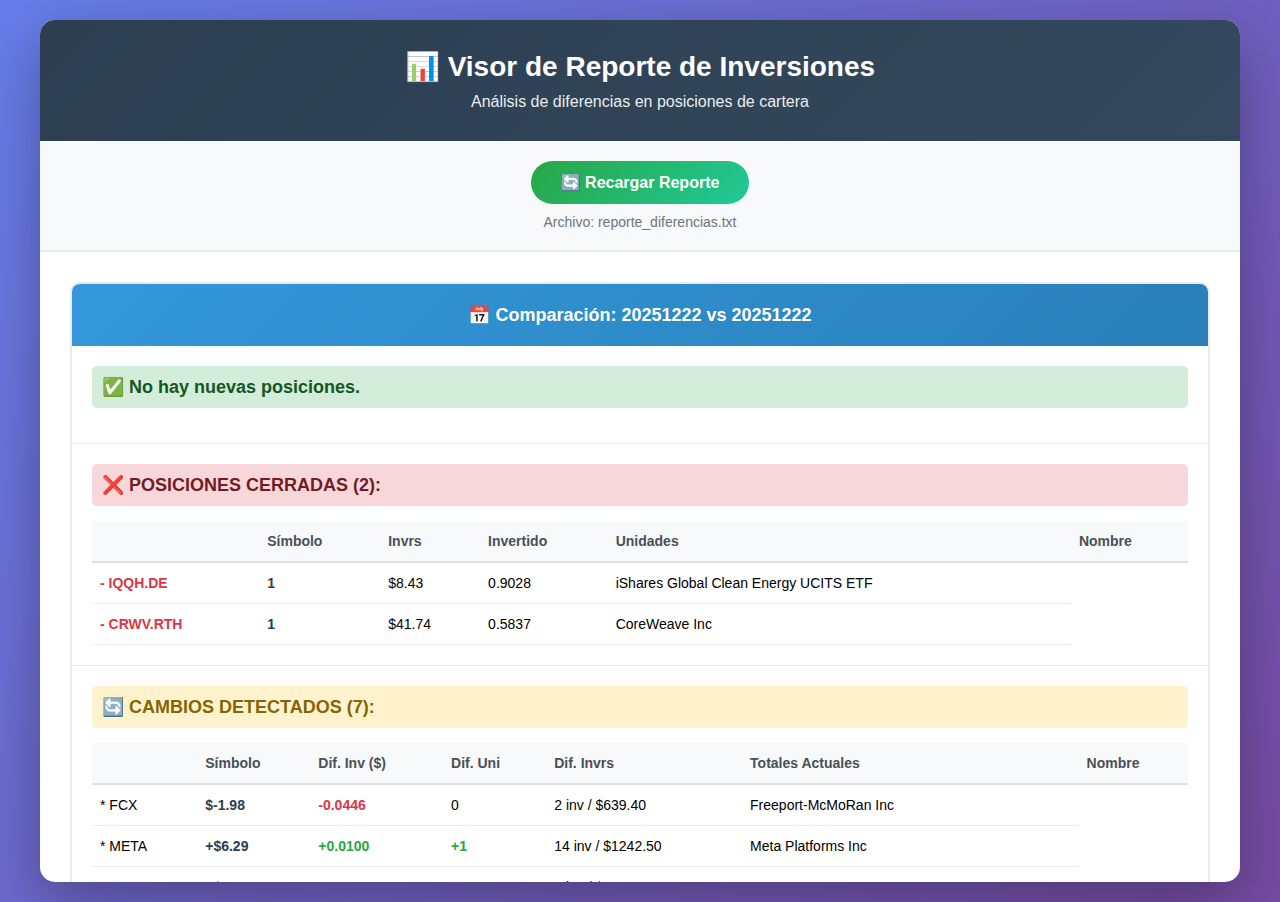
<file: indexs.html>
<!DOCTYPE html>
<html lang="es">
<head>
    <meta charset="UTF-8">
    <meta name="viewport" content="width=device-width, initial-scale=1.0">
    <title>Visor de Reporte de Inversiones</title>
    <style>
        * {
            margin: 0;
            padding: 0;
            box-sizing: border-box;
        }
        
        body {
            font-family: 'Segoe UI', Tahoma, Geneva, Verdana, sans-serif;
            background: linear-gradient(135deg, #667eea 0%, #764ba2 100%);
            padding: 20px;
            min-height: 100vh;
        }
        
        .container {
            max-width: 1200px;
            margin: 0 auto;
            background: white;
            border-radius: 15px;
            box-shadow: 0 20px 60px rgba(0,0,0,0.3);
            overflow: hidden;
        }
        
        .header {
            background: linear-gradient(135deg, #2c3e50 0%, #34495e 100%);
            color: white;
            padding: 30px;
            text-align: center;
        }
        
        .header h1 {
            font-size: 28px;
            margin-bottom: 10px;
        }
        
        .header p {
            opacity: 0.9;
            font-size: 16px;
        }
        
        .reload-section {
            padding: 20px 30px;
            text-align: center;
            background: #f8f9fa;
            border-bottom: 2px solid #e9ecef;
        }
        
        .reload-btn {
            background: linear-gradient(135deg, #28a745 0%, #20c997 100%);
            color: white;
            padding: 12px 30px;
            border: none;
            border-radius: 50px;
            cursor: pointer;
            font-size: 16px;
            font-weight: 600;
            transition: transform 0.2s, box-shadow 0.2s;
            display: inline-block;
        }
        
        .reload-btn:hover {
            transform: translateY(-2px);
            box-shadow: 0 10px 25px rgba(40, 167, 69, 0.4);
        }
        
        .loading {
            text-align: center;
            padding: 40px;
            color: #6c757d;
            font-size: 18px;
        }
        
        .error {
            text-align: center;
            padding: 40px;
            color: #dc3545;
            font-size: 16px;
            background: #f8d7da;
            margin: 20px;
            border-radius: 10px;
            border: 2px solid #f5c6cb;
        }
        
        .content {
            padding: 30px;
            max-height: 70vh;
            overflow-y: auto;
        }
        
        .comparison-block {
            margin-bottom: 40px;
            border: 2px solid #e9ecef;
            border-radius: 10px;
            overflow: hidden;
        }
        
        .comparison-header {
            background: linear-gradient(135deg, #3498db 0%, #2980b9 100%);
            color: white;
            padding: 20px;
            font-size: 18px;
            font-weight: bold;
            text-align: center;
        }
        
        .section {
            padding: 20px;
            border-bottom: 1px solid #e9ecef;
        }
        
        .section:last-child {
            border-bottom: none;
        }
        
        .section-title {
            font-size: 18px;
            font-weight: bold;
            margin-bottom: 15px;
            padding: 10px;
            border-radius: 5px;
        }
        
        .nuevas {
            background: #d4edda;
            color: #155724;
        }
        
        .cerradas {
            background: #f8d7da;
            color: #721c24;
        }
        
        .cambios {
            background: #fff3cd;
            color: #856404;
        }
        
        .sin-cambios {
            background: #e2e3e5;
            color: #383d41;
        }
        
        table {
            width: 100%;
            border-collapse: collapse;
            margin-top: 10px;
            font-size: 14px;
        }
        
        thead {
            background: #f8f9fa;
        }
        
        th {
            padding: 12px 8px;
            text-align: left;
            font-weight: 600;
            border-bottom: 2px solid #dee2e6;
            color: #495057;
        }
        
        td {
            padding: 12px 8px;
            border-bottom: 1px solid #e9ecef;
        }
        
        tbody tr:hover {
            background: #f8f9fa;
        }
        
        .positive {
            color: #28a745;
            font-weight: 600;
        }
        
        .negative {
            color: #dc3545;
            font-weight: 600;
        }
        
        .symbol {
            font-weight: bold;
            color: #2c3e50;
        }
        
        .empty-message {
            color: #6c757d;
            font-style: italic;
            padding: 10px;
        }
        
        @media (max-width: 768px) {
            body {
                padding: 10px;
            }
            
            .header h1 {
                font-size: 22px;
            }
            
            table {
                font-size: 12px;
            }
            
            th, td {
                padding: 8px 4px;
            }
        }
    </style>
</head>
<body>
    <div class="container">
        <div class="header">
            <h1>📊 Visor de Reporte de Inversiones</h1>
            <p>Análisis de diferencias en posiciones de cartera</p>
        </div>
        
        <div class="reload-section">
            <button class="reload-btn" onclick="loadReport()">
                🔄 Recargar Reporte
            </button>
            <p style="margin-top: 10px; color: #6c757d; font-size: 14px;">
                Archivo: reporte_diferencias.txt
            </p>
        </div>
        
        <div class="content" id="content">
            <div class="loading">⏳ Cargando reporte...</div>
        </div>
    </div>
    
    <script>
        // Cargar el reporte automáticamente al iniciar
        window.addEventListener('DOMContentLoaded', function() {
            loadReport();
        });
        
        function loadReport() {
            const content = document.getElementById('content');
            content.innerHTML = '<div class="loading">⏳ Cargando reporte...</div>';
            
            // Intentar cargar desde la ruta relativa
            fetch('reporte_diferencias.txt')
                .then(response => {
                    if (!response.ok) {
                        throw new Error('No se pudo cargar el archivo');
                    }
                    return response.text();
                })
                .then(text => {
                    parseAndDisplay(text);
                })
                .catch(error => {
                    content.innerHTML = `
                        <div class="error">
                            <h3>❌ Error al cargar el archivo</h3>
                            <p style="margin-top: 10px;">${error.message}</p>
                            <p style="margin-top: 15px; font-size: 14px;">
                                Asegúrate de que el archivo <strong>reporte_diferencias.txt</strong> 
                                esté en la misma carpeta que este HTML.
                            </p>
                        </div>
                    `;
                });
        }
        
        function parseAndDisplay(text) {
            const content = document.getElementById('content');
            content.innerHTML = '';
            
            const lines = text.split('\n');
            let currentComparison = null;
            let currentSection = null;
            let inTable = false;
            let tableData = [];
            
            for (let i = 0; i < lines.length; i++) {
                const line = lines[i].trim();
                
                if (line.includes('COMPARANDO:')) {
                    if (currentComparison && currentSection) {
                        addTableToSection(currentSection, tableData);
                    }
                    currentComparison = createComparisonBlock(line);
                    content.appendChild(currentComparison);
                    inTable = false;
                    tableData = [];
                }
                else if (line.startsWith('[+]')) {
                    if (currentSection) {
                        addTableToSection(currentSection, tableData);
                    }
                    currentSection = createSection('nuevas', line);
                    if (currentComparison) {
                        currentComparison.appendChild(currentSection);
                    }
                    inTable = !line.includes('No hay nuevas posiciones');
                    tableData = [];
                }
                else if (line.startsWith('[-]')) {
                    if (currentSection) {
                        addTableToSection(currentSection, tableData);
                    }
                    currentSection = createSection('cerradas', line);
                    if (currentComparison) {
                        currentComparison.appendChild(currentSection);
                    }
                    inTable = !line.includes('No se cerraron posiciones');
                    tableData = [];
                }
                else if (line.startsWith('[*]')) {
                    if (currentSection) {
                        addTableToSection(currentSection, tableData);
                    }
                    currentSection = createSection('cambios', line);
                    if (currentComparison) {
                        currentComparison.appendChild(currentSection);
                    }
                    inTable = !line.includes('Sin cambios');
                    tableData = [];
                }
                else if (inTable && line && !line.includes('====') && !line.includes('Símbolo')) {
                    if (line.includes('Símbolo')) {
                        continue;
                    }
                    const rowData = parseTableRow(line);
                    if (rowData) {
                        tableData.push(rowData);
                    }
                }
            }
            
            if (currentSection && tableData.length > 0) {
                addTableToSection(currentSection, tableData);
            }
            
            if (content.children.length === 0) {
                content.innerHTML = '<div class="error">⚠️ No se encontró información para mostrar</div>';
            }
        }
        
        function createComparisonBlock(title) {
            const block = document.createElement('div');
            block.className = 'comparison-block';
            
            const header = document.createElement('div');
            header.className = 'comparison-header';
            header.textContent = title.replace('COMPARANDO:', '📅 Comparación:');
            
            block.appendChild(header);
            return block;
        }
        
        function createSection(type, title) {
            const section = document.createElement('div');
            section.className = 'section';
            
            const titleDiv = document.createElement('div');
            titleDiv.className = `section-title ${type}`;
            
            let icon = '';
            if (type === 'nuevas') icon = '✅ ';
            else if (type === 'cerradas') icon = '❌ ';
            else if (type === 'cambios') icon = '🔄 ';
            
            titleDiv.textContent = icon + title.substring(3);
            section.appendChild(titleDiv);
            
            return section;
        }
        
        function parseTableRow(line) {
            line = line.trim();
            if (!line || line.startsWith('Símbolo') || line.includes('====')) return null;
            
            const parts = line.split(/\s{2,}/);
            if (parts.length < 3) return null;
            
            return parts.map(p => p.trim()).filter(p => p);
        }
        
        function addTableToSection(section, data) {
            if (data.length === 0) return;
            
            const table = document.createElement('table');
            const thead = document.createElement('thead');
            const tbody = document.createElement('tbody');
            
            const firstRow = data[0];
            let headers = [];
            
            if (firstRow[0].startsWith('+') || firstRow[0].startsWith('-')) {
                headers = ['', 'Símbolo', 'Invrs', 'Invertido', 'Unidades', 'Nombre'];
            } else if (firstRow[0].startsWith('*')) {
                headers = ['', 'Símbolo', 'Dif. Inv ($)', 'Dif. Uni', 'Dif. Invrs', 'Totales Actuales', 'Nombre'];
            }
            
            const headerRow = document.createElement('tr');
            headers.forEach(h => {
                const th = document.createElement('th');
                th.textContent = h;
                headerRow.appendChild(th);
            });
            thead.appendChild(headerRow);
            
            data.forEach(rowData => {
                const tr = document.createElement('tr');
                rowData.forEach((cell, idx) => {
                    const td = document.createElement('td');
                    
                    if (idx === 0 && (cell === '+' || cell === '-' || cell === '*')) {
                        td.textContent = cell;
                        td.style.fontWeight = 'bold';
                        td.style.fontSize = '18px';
                    } else if (idx === 1) {
                        td.textContent = cell;
                        td.className = 'symbol';
                    } else if (cell.startsWith('+')) {
                        td.textContent = cell;
                        td.className = 'positive';
                    } else if (cell.startsWith('$-') || cell.startsWith('-')) {
                        td.textContent = cell;
                        td.className = 'negative';
                    } else {
                        td.textContent = cell;
                    }
                    
                    tr.appendChild(td);
                });
                tbody.appendChild(tr);
            });
            
            table.appendChild(thead);
            table.appendChild(tbody);
            section.appendChild(table);
        }
    </script>
</body>
</html>
</file>
<file: styles.css>
* {
    margin: 0;
    padding: 0;
    box-sizing: border-box;
}

body {
    font-family: 'Segoe UI', Tahoma, Geneva, Verdana, sans-serif;
    background: linear-gradient(135deg, #667eea 0%, #764ba2 100%);
    min-height: 100vh;
    padding: 10px;
}

.container {
    max-width: 1400px;
    margin: 0 auto;
    background: white;
    border-radius: 10px;
    box-shadow: 0 10px 40px rgba(0, 0, 0, 0.2);
    overflow: hidden;
}

/* ===== HEADER ===== */
.header {
    background: linear-gradient(135deg, #667eea 0%, #764ba2 100%);
    color: white;
    padding: 20px;
    text-align: center;
}

.header-content {
    display: flex;
    align-items: center;
    justify-content: center;
    gap: 15px;
}

.header-icon {
    font-size: 40px;
    animation: bounce 2s infinite;
}

@keyframes bounce {
    0%, 100% { transform: translateY(0); }
    50% { transform: translateY(-10px); }
}

.header h1 {
    font-size: 28px;
    font-weight: 700;
    margin: 0;
}

/* ===== TABS ===== */
.tabs {
    display: flex;
    background: #f8f9fa;
    border-bottom: 2px solid #e0e0e0;
    flex-wrap: wrap;
}

.tab-button {
    flex: 1;
    min-width: 100px;
    padding: 12px 10px;
    border: none;
    background: transparent;
    cursor: pointer;
    font-size: 13px;
    font-weight: 600;
    color: #666;
    transition: all 0.3s ease;
    border-bottom: 3px solid transparent;
    display: flex;
    align-items: center;
    justify-content: center;
    gap: 8px;
}

.tab-button i {
    font-size: 16px;
}

.tab-button:hover {
    background: #e8e8e8;
    color: #333;
}

.tab-button.active {
    color: #667eea;
    border-bottom-color: #667eea;
    background: white;
}

.tab-content {
    display: none;
    padding: 20px;
    animation: fadeIn 0.3s ease;
}

.tab-content.active {
    display: block;
}

@keyframes fadeIn {
    from { opacity: 0; }
    to { opacity: 1; }
}

.tab-content h2 {
    color: #333;
    margin-bottom: 20px;
    font-size: 22px;
    display: flex;
    align-items: center;
    gap: 10px;
}

.tab-content h2 i {
    color: #667eea;
    font-size: 24px;
}

/* ===== FILTROS ===== */
.filter {
    display: flex;
    gap: 10px;
    margin-bottom: 15px;
    flex-wrap: wrap;
    align-items: center;
}

.search-box {
    flex: 1;
    min-width: 200px;
    position: relative;
    display: flex;
    align-items: center;
}

.search-box i {
    position: absolute;
    left: 12px;
    color: #999;
    font-size: 14px;
}

.search-box input {
    width: 100%;
    padding: 10px 12px 10px 35px;
    border: 2px solid #e0e0e0;
    border-radius: 5px;
    font-size: 14px;
    transition: border-color 0.3s ease;
}

.search-box input:focus {
    outline: none;
    border-color: #667eea;
}

.filter-controls {
    display: flex;
    gap: 8px;
    align-items: center;
    flex-wrap: wrap;
}

.filter-button, .refresh-button {
    padding: 10px 15px;
    border: none;
    border-radius: 5px;
    cursor: pointer;
    font-size: 12px;
    font-weight: 600;
    transition: all 0.3s ease;
    white-space: nowrap;
    display: flex;
    align-items: center;
    gap: 6px;
}

.filter-button {
    background: #667eea;
    color: white;
}

.filter-button:hover {
    background: #5568d3;
    transform: translateY(-2px);
    box-shadow: 0 5px 15px rgba(102, 126, 234, 0.4);
}

.refresh-button {
    background: #4CAF50;
    color: white;
}

.refresh-button:hover {
    background: #45a049;
    transform: translateY(-2px);
    box-shadow: 0 5px 15px rgba(76, 175, 80, 0.4);
}

.visitas-counter, .rutas-counter {
    padding: 8px 12px;
    background: #f0f0f0;
    border-radius: 5px;
    font-weight: 600;
    color: #333;
    font-size: 12px;
    display: flex;
    align-items: center;
    gap: 6px;
}

.rutas-counter {
    background: #fff3cd;
    color: #856404;
    border: 1px solid #ffeaa7;
}

.visitas-counter i, .rutas-counter i {
    font-size: 14px;
}


/* ===== TABLA HORIZONTAL ===== */
.table-wrapper {
    overflow-x: auto;
    border: 1px solid #e0e0e0;
    border-radius: 5px;
    -webkit-overflow-scrolling: touch;
    width: 100%;
}

table {
    width: 100%;
    border-collapse: collapse;
    background: white;
    table-layout: auto;
}

table thead {
    background: #667eea;
    color: white;
    position: sticky;
    top: 0;
    z-index: 10;
}

table th {
    padding: 12px 10px;
    text-align: left;
    font-weight: 600;
    font-size: 13px;
    white-space: nowrap;
    vertical-align: middle;
    min-width: 100px;
}

table th i {
    font-size: 14px;
    margin-right: 6px;
    display: inline-block;
}

table th span {
    display: inline;
    vertical-align: middle;
}

table td {
    padding: 12px 10px;
    border-bottom: 1px solid #e0e0e0;
    font-size: 13px;
    white-space: nowrap;
    overflow: hidden;
    text-overflow: ellipsis;
}

table tbody tr:hover {
    background: #f5f5f5;
}

table tbody tr:nth-child(even) {
    background: #fafafa;
}


/* ===== FILE INFO ===== */
.file-info {
    background: #f0f4ff;
    padding: 12px;
    border-radius: 5px;
    margin-bottom: 15px;
    border-left: 4px solid #667eea;
}

.file-info p {
    color: #333;
    font-size: 12px;
    line-height: 1.5;
    display: flex;
    align-items: center;
    gap: 8px;
}

.file-info i {
    font-size: 14px;
    color: #667eea;
}

/* ===== TABLA DE INVERSIONISTAS ===== */
.records-table-container.inversionistas-table {
    max-height: 700px;
    overflow-y: auto;
    overflow-x: auto;
    border: 1px solid #e0e0e0;
    border-radius: 5px;
    -webkit-overflow-scrolling: touch;
}

.records-table-container.inversionistas-table .records-table {
    min-width: 100%;
    display: table;
    border-collapse: collapse;
    width: 100%;
}

.records-table-container.inversionistas-table .record-row {
    display: table-row;
}

.records-table-container.inversionistas-table .record-cell {
    display: table-cell;
    min-width: 100px;
    padding: 8px 10px;
    font-size: 12px;
    border-right: 1px solid #e0e0e0;
    border-bottom: 1px solid #e0e0e0;
    white-space: nowrap;
    overflow: hidden;
    text-overflow: ellipsis;
    vertical-align: middle;
}

.records-table-container.inversionistas-table .record-cell:last-child {
    border-right: none;
    white-space: normal;
    word-wrap: break-word;
    min-width: 250px;
    max-width: 400px;
}

.records-table-container.inversionistas-table .header-row {
    position: sticky;
    top: 0;
    background: #667eea !important;
    z-index: 10;
}

.records-table-container.inversionistas-table .header-cell {
    background: #667eea !important;
    color: white !important;
    font-weight: 700 !important;
    text-align: center;
    padding: 10px 12px;
    display: table-cell;
    border-right: 1px solid #5568d3;
    white-space: nowrap;
    font-size: 12px;
}

.records-table-container.inversionistas-table .header-cell i {
    margin-right: 4px;
    font-size: 12px;
}

.records-table-container.inversionistas-table .header-cell:last-child {
    border-right: none;
}

.records-table-container.inversionistas-table .record-row:nth-child(even) {
    background: #f9f9f9;
}

.records-table-container.inversionistas-table .record-row:hover {
    background: #f0f4ff !important;
}

.operacion-compra {
    background: #e8f5e9 !important;
    color: #2e7d32 !important;
    font-weight: 600;
    text-align: center;
}

.operacion-venta {
    background: #ffebee !important;
    color: #c62828 !important;
    font-weight: 600;
    text-align: center;
}

.operacion-compra i, .operacion-venta i {
    margin-right: 4px;
    font-size: 12px;
}

/* ===== DIFERENCIAS ===== */
.diferencias-content {
    background: transparent;
    padding: 0;
    max-height: 800px;
    overflow-y: auto;
}

.comparison-block {
    background: transparent;
    margin-bottom: 20px;
    border-radius: 5px;
    overflow: hidden;
}

.comparison-header {
    background: #1a1a1a;
    color: #00ff00;
    padding: 10px 12px;
    margin-bottom: 10px;
    border-radius: 5px;
    font-family: 'Courier New', monospace;
    font-size: 10px;
    text-align: center;
    font-weight: 600;
    letter-spacing: 1px;
    border: 1px solid #333;
    overflow-x: auto;
    display: flex;
    align-items: center;
    gap: 8px;
    justify-content: center;
}

.comparison-header i {
    font-size: 12px;
}

.diff-section {
    background: white;
    border: 1px solid #e0e0e0;
    border-radius: 5px;
    margin-bottom: 10px;
    overflow: hidden;
    box-shadow: 0 1px 3px rgba(0, 0, 0, 0.05);
}

.diff-section.new-positions {
    border-left: 4px solid #4CAF50;
}

.diff-section.closed-positions {
    border-left: 4px solid #f44336;
}

.diff-section.changes {
    border-left: 4px solid #FF9800;
}

.diff-section-title {
    background: #f5f5f5;
    padding: 8px 10px;
    font-weight: 600;
    font-size: 12px;
    color: #333;
    border-bottom: 1px solid #e0e0e0;
}

.diff-section.new-positions .diff-section-title {
    background: #e8f5e9;
    color: #2e7d32;
}

.diff-section.closed-positions .diff-section-title {
    background: #ffebee;
    color: #c62828;
}

.diff-section.changes .diff-section-title {
    background: #fff3e0;
    color: #e65100;
}

/* ===== RECORDS TABLE ===== */
.records-table-container {
    background: transparent;
    border: none;
    padding: 0;
    overflow-x: auto;
}

.records-table {
    display: flex;
    flex-direction: column;
    background: white;
    width: 100%;
}

.record-row {
    display: flex;
    border-bottom: 1px solid #e0e0e0;
    min-height: 28px;
}

.record-row:last-child {
    border-bottom: none;
}

.record-cell {
    flex: 1;
    min-width: 50px;
    padding: 6px 8px;
    font-size: 11px;
    word-break: break-word;
    display: flex;
    align-items: center;
    border-right: 1px solid #e0e0e0;
    overflow: hidden;
    text-overflow: ellipsis;
    white-space: nowrap;
}

.record-cell:last-child {
    border-right: none;
}

.record-cell i {
    margin-right: 4px;
    font-size: 10px;
    min-width: 12px;
}

/* ===== DOMINIOS ===== */
.dominios-container {
    margin-top: 15px;
}

.dominios-list {
    display: grid;
    grid-template-columns: 1fr;
    gap: 12px;
}

.dominio-item {
    background: white;
    border: 2px solid #e0e0e0;
    border-radius: 8px;
    padding: 15px;
    transition: all 0.3s ease;
    box-shadow: 0 2px 5px rgba(0, 0, 0, 0.05);
}

.dominio-item:hover {
    background: #f0f4ff;
    border-color: #667eea;
    box-shadow: 0 5px 15px rgba(102, 126, 234, 0.3);
    transform: translateY(-2px);
}

.dominio-link {
    color: #667eea;
    text-decoration: none;
    font-weight: 600;
    word-break: break-all;
    display: flex;
    align-items: center;
    gap: 8px;
    transition: color 0.3s ease;
    font-size: 14px;
    line-height: 1.6;
}

.dominio-link i {
    font-size: 16px;
    min-width: 16px;
}

.dominio-link:hover {
    color: #764ba2;
    text-decoration: underline;
}

/* ===== ESTADOS ===== */
.no-results, .loading {
    text-align: center;
    color: #999;
    padding: 30px 15px;
    font-size: 15px;
    display: flex;
    align-items: center;
    justify-content: center;
    gap: 8px;
}

.loading i {
    font-size: 18px;
    color: #667eea;
}

/* ===== RESPONSIVE TABLET ===== */
@media (min-width: 768px) {
    body {
        padding: 20px;
    }

    .container {
        border-radius: 10px;
    }

    .header {
        padding: 25px;
    }

    .header-icon {
        font-size: 50px;
    }

    .header h1 {
        font-size: 32px;
    }

    .tab-button {
        min-width: 150px;
        padding: 15px 20px;
        font-size: 14px;
    }

    .tab-button i {
        font-size: 18px;
    }

    .tab-content {
        padding: 30px;
    }

    .tab-content h2 {
        font-size: 26px;
    }

    .tab-content h2 i {
        font-size: 28px;
    }

    .filter {
        gap: 12px;
    }

    .search-box input {
        min-width: 250px;
        padding: 12px 12px 12px 40px;
        font-size: 14px;
    }

    .search-box i {
        font-size: 16px;
    }

    .filter-button, .refresh-button {
        padding: 12px 20px;
        font-size: 13px;
    }

    .visitas-counter, .rutas-counter {
        padding: 10px 15px;
        font-size: 13px;
    }

    table th {
        padding: 15px;
        font-size: 14px;
    }

    table th i {
        font-size: 16px;
    }

    table td {
        padding: 12px 15px;
        font-size: 13px;
    }

    .file-selector {
        gap: 12px;
    }

    .file-selector label {
        font-size: 14px;
    }

    .file-selector select {
        min-width: 250px;
        padding: 12px 15px;
        font-size: 14px;
    }

    .file-info {
        padding: 15px;
    }

    .file-info p {
        font-size: 13px;
    }

    .records-table-container.inversionistas-table {
        max-height: 800px;
    }

    .records-table-container.inversionistas-table .record-cell {
        min-width: 120px;
        padding: 10px 12px;
        font-size: 13px;
    }

    .records-table-container.inversionistas-table .record-cell:last-child {
        min-width: 300px;
        max-width: 500px;
    }

    .records-table-container.inversionistas-table .record-row {
        min-height: 36px;
    }

    .records-table-container.inversionistas-table .header-cell {
        font-size: 13px;
        padding: 12px 14px;
    }

    .records-table-container.inversionistas-table .header-cell i {
        font-size: 14px;
    }

    .diferencias-content {
        max-height: 800px;
    }

    .comparison-header {
        padding: 12px 15px;
        font-size: 11px;
    }

    .comparison-header i {
        font-size: 14px;
    }

    .diff-section {
        margin-bottom: 15px;
    }

    .diff-section-title {
        padding: 10px 12px;
        font-size: 13px;
    }

    .dominios-list {
        grid-template-columns: repeat(auto-fill, minmax(300px, 1fr));
        gap: 15px;
    }

    .dominio-item {
        padding: 15px;
    }

    .dominio-link {
        font-size: 14px;
    }

    .dominio-link i {
        font-size: 18px;
    }

    .no-results, .loading {
        font-size: 16px;
    }

    .loading i {
        font-size: 20px;
    }
}

/* ===== RESPONSIVE MÓVIL ===== */
@media (max-width: 480px) {
    body {
        padding: 5px;
    }

    .container {
        border-radius: 5px;
    }

    .header {
        padding: 15px;
    }

    .header-content {
        flex-direction: column;
        gap: 10px;
    }

    .header-icon {
        font-size: 32px;
    }

    .header h1 {
        font-size: 20px;
    }

    .tab-button {
        min-width: 70px;
        padding: 10px 8px;
        font-size: 11px;
    }

    .tab-button i {
        font-size: 14px;
    }

    .tab-content {
        padding: 12px;
    }

    .tab-content h2 {
        font-size: 18px;
    }

    .tab-content h2 i {
        font-size: 20px;
    }

    .filter {
        gap: 6px;
        flex-direction: column;
    }

    .search-box {
        width: 100%;
    }

    .search-box input {
        width: 100%;
        padding: 8px 10px 8px 32px;
        font-size: 12px;
    }

    .search-box i {
        font-size: 12px;
    }

    .filter-controls {
        width: 100%;
        gap: 6px;
    }

    .filter-button, .refresh-button {
        flex: 1;
        padding: 8px 10px;
        font-size: 11px;
    }

    .visitas-counter, .rutas-counter {
        width: 100%;
        text-align: center;
        padding: 6px 10px;
        font-size: 11px;
    }

    .table-wrapper {
        margin: 0 -12px;
        border-radius: 0;
    }

    table {
        font-size: 11px;
    }

    table th {
        padding: 8px 6px;
        font-size: 10px;
    }

    table th i {
        font-size: 12px;
    }

    table td {
        padding: 6px;
        font-size: 10px;
    }

    .file-selector {
        flex-direction: column;
        gap: 6px;
    }

    .file-selector label {
        font-size: 12px;
        width: 100%;
    }

    .file-selector select {
        width: 100%;
        min-width: 100%;
        padding: 8px 10px;
        font-size: 12px;
    }

    .file-info {
        padding: 10px;
        margin-bottom: 10px;
    }

    .file-info p {
        font-size: 11px;
    }

    .file-info i {
        font-size: 12px;
    }

    .records-table-container.inversionistas-table {
        max-height: 500px;
    }

    .records-table-container.inversionistas-table .record-cell {
        min-width: 80px;
        padding: 6px 8px;
        font-size: 10px;
    }

    .records-table-container.inversionistas-table .record-cell:last-child {
        min-width: 180px;
        max-width: 300px;
    }

    .records-table-container.inversionistas-table .record-row {
        min-height: 28px;
    }

    .records-table-container.inversionistas-table .header-cell {
        font-size: 9px;
        padding: 6px 8px;
    }

    .records-table-container.inversionistas-table .header-cell i {
        font-size: 10px;
    }

    .diferencias-content {
        max-height: 500px;
    }

    .comparison-header {
        padding: 8px;
        font-size: 8px;
    }

    .comparison-header i {
        font-size: 10px;
    }

    .diff-section {
        margin-bottom: 8px;
    }

    .diff-section-title {
        padding: 6px 8px;
        font-size: 10px;
    }

    .dominios-list {
        grid-template-columns: 1fr;
        gap: 10px;
    }

    .dominio-item {
        padding: 12px;
    }

    .dominio-link {
        font-size: 12px;
    }

    .dominio-link i {
        font-size: 14px;
    }

    .no-results, .loading {
        font-size: 12px;
    }

    .loading i {
        font-size: 16px;
    }
}
</file>
